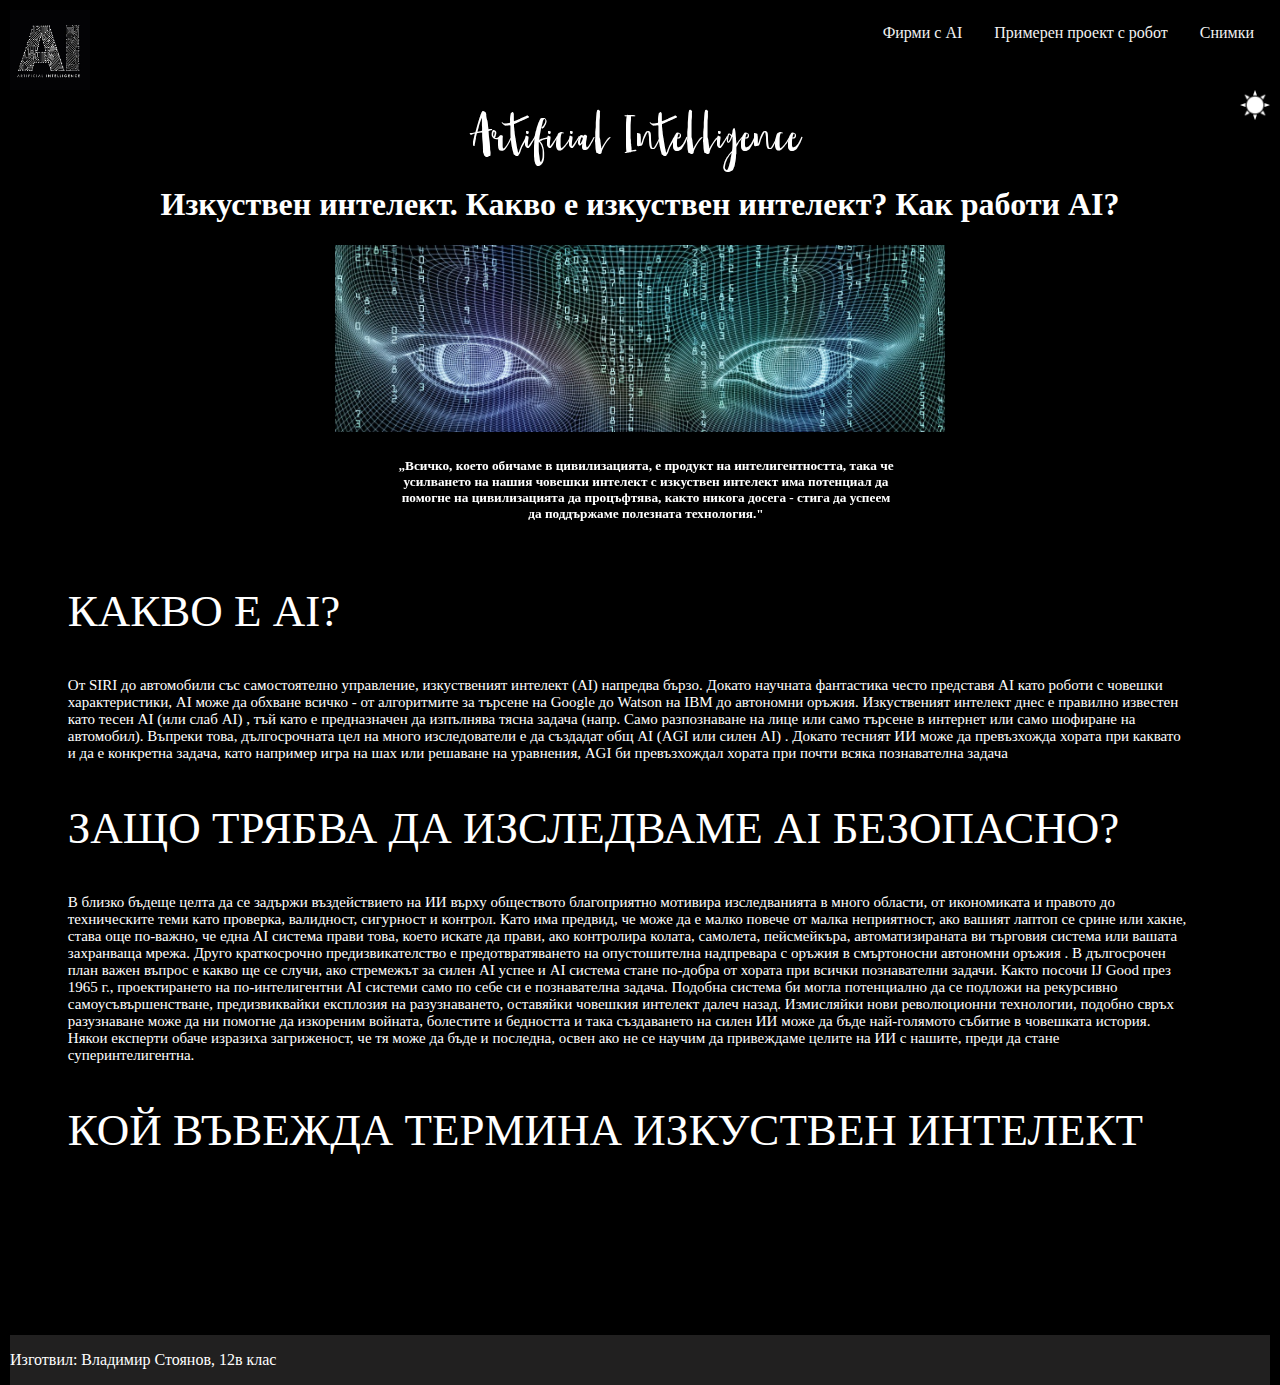
<file: Index.html>
<!DOCTYPE html>
<html>
<head>
<title>Въведение в изкуствения интелект</title>
<meta charset="utf-8">
<link rel="stylesheet" href="style.css">
<link rel="stylesheet" href="https://unpkg.com/aos@next/dist/aos.css" />
<link rel="shortcut icon" href="img/humanpictos.png"/>

</head>

<body>
  

  
<div class="topnav" >

  <img src = "img/AIlogo.jpeg"; width = "80" height= "80" align = "left" alt = "AiLogo">
  <a href="Gallery.html" target=""> Снимки </a>
  <a href="Project.html" target=""> Примерен проект с робот</a>
  <a href="Page4.html" target="" >Фирми с АI</a>
</div>
  <a href="Index White.html" target=""> <img src = "img/WhiteSun.png"; alt = "SunIcon" height= "30" width = "30" align = "right"></a>


<div class = "header">
<div class="tryfont">
  Artificial Intelligence
</div>
<h1>
Изкуствен интелект.
Какво е изкуствен интелект? Как работи AI?
</h1>
<div>
<img src = "img/artificial_intelligence_benefits_risk.jpg"; width = "50%" height= "50%" allign = "center" alt = "AiLogo">
</div>
<div class = "a" data-aos="fade-up">
<h5>
„Всичко, което обичаме в цивилизацията, е продукт на интелигентността, така че усилването на нашия човешки интелект с изкуствен интелект има потенциал да помогне на цивилизацията да процъфтява, както никога досега - стига да успеем да поддържаме полезната технология."
</h5>
</div>

</div>

<div class = "title">
КАКВО Е AI?
</div>

<div class = "content" data-aos="zoom-in" >
От SIRI до автомобили със самостоятелно управление, изкуственият интелект (AI) напредва бързо. Докато научната фантастика често представя AI като роботи с човешки характеристики, AI може да обхване всичко - от алгоритмите за търсене на Google до Watson на IBM до автономни оръжия.

Изкуственият интелект днес е правилно известен като тесен AI (или слаб AI) , тъй като е предназначен да изпълнява тясна задача (напр. Само разпознаване на лице или само търсене в интернет или само шофиране на автомобил). Въпреки това, дългосрочната цел на много изследователи е да създадат общ AI (AGI или силен AI) . Докато тесният ИИ може да превъзхожда хората при каквато и да е конкретна задача, като например игра на шах или решаване на уравнения, AGI би превъзхождал хората при почти всяка познавателна задача
</div>


<div class = "title">
ЗАЩО ТРЯБВА ДА ИЗСЛЕДВАМЕ AI БЕЗОПАСНО?
</div>

<div class = "content" data-aos="zoom-in">
В близко бъдеще целта да се задържи въздействието на ИИ върху обществото благоприятно мотивира изследванията в много области, от икономиката и правото до техническите теми като проверка, валидност, сигурност и контрол. Като има предвид, че може да е малко повече от малка неприятност, ако вашият лаптоп се срине или хакне, става още по-важно, че една AI система прави това, което искате да прави, ако контролира колата, самолета, пейсмейкъра, автоматизираната ви търговия система или вашата захранваща мрежа. Друго краткосрочно предизвикателство е предотвратяването на опустошителна надпревара с оръжия в смъртоносни автономни оръжия .

В дългосрочен план важен въпрос е какво ще се случи, ако стремежът за силен AI успее и AI система стане по-добра от хората при всички познавателни задачи. Както посочи IJ Good през 1965 г., проектирането на по-интелигентни AI системи само по себе си е познавателна задача. Подобна система би могла потенциално да се подложи на рекурсивно самоусъвършенстване, предизвиквайки експлозия на разузнаването, оставяйки човешкия интелект далеч назад. Измисляйки нови революционни технологии, подобно свръх разузнаване може да ни помогне да изкореним войната, болестите и бедността и така създаването на силен ИИ може да бъде най-голямото събитие в човешката история. Някои експерти обаче изразиха загриженост, че тя може да бъде и последна, освен ако не се научим да привеждаме целите на ИИ с нашите, преди да стане суперинтелигентна.
</div>

<div class = "title">
КОЙ ВЪВЕЖДА ТЕРМИНА ИЗКУСТВЕН ИНТЕЛЕКТ
</div>

<div class = "content" data-aos="zoom-in">
  Терминът „изкуствен интелект“ се създава от Джон Маккарти през лятото на 1956 на една научна конференция в Колеж „Дартмут“, посветена на тази тема, след което той се превръща в академична дисциплина. Част от присъстващите на конференция, сред които Джон Маккарти, Марвин Мински, Алън Нюел, Артър Самюел и Хърбърт Саймън ръководят изследванията в областта на изкуствения интелект в продължение на няколко десетилетия. Заедно със своите студенти създават програми, които предизвикват всеобщо удивление: компютрите побеждавали на шах, решавали текстови алгебрични задачи, доказвали логически теореми и говорели английски. Основателите на изкуствения интелект били оптимисти за бъдещето на новосъздадената научна област. Хърбърт Саймън предсказал, че „до двадесет години машините ще бъдат способни да извършват същите действия, като тези, които и човек може“, а Марвин Мински го допълва, пишейки, че „в рамките на едно поколение проблемът със създаването на изкуствен интелект ще бъде разрешен в значителна степен“.
</div>

<footer> 
  <p>Изготвил: Владимир Стоянов, 12в клас</p>
  <p> </p>
</footer>


<script src="https://unpkg.com/aos@next/dist/aos.js"></script>
<script>
  AOS.init({
    duration: 1000
  });
</script>
</body>
</html>
</file>
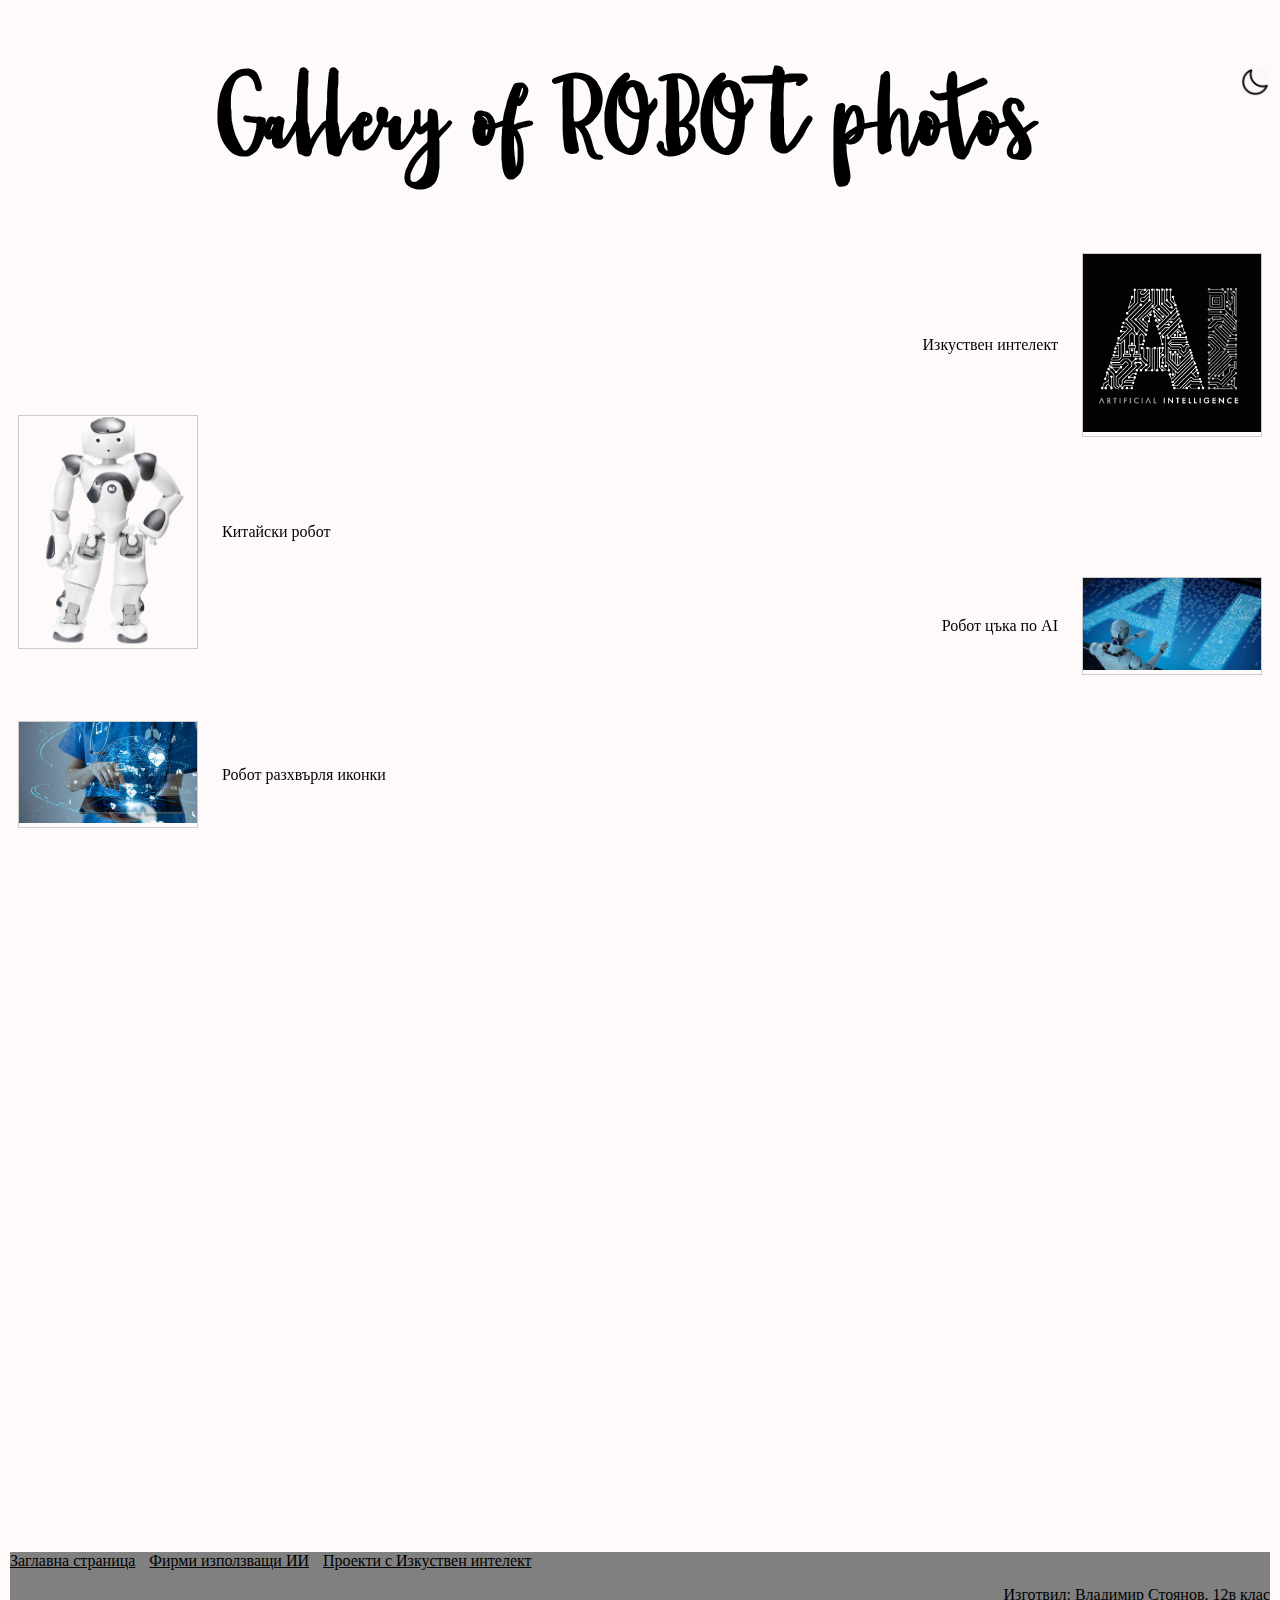
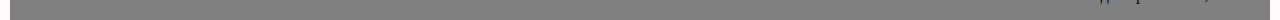
<file: Gallery White.html>
<!DOCTYPE html>
<html>
<head>
<meta charset="utf-8">
<link rel="stylesheet" href="lightStyle.css">
<link rel="stylesheet" href="https://unpkg.com/aos@next/dist/aos.css" />
<link rel="shortcut icon" href="img/humanpictos.png"/>

<title>
    Галерия
</title>
<style>
img:hover {
  animation: shake 0.5s;
  animation-iteration-count: infinite;
} 
</style>
</head>
<body>
  <div class="tryfont">
  <h1 style="color: black">
  Gallery of ROBOT photos
  <a href="Gallery.html" target=""> <img src = "img/moon.png"; alt = "SunIcon" height= "30" width = "30" align = "right"></a>

  </h1>
</div>
  <!-- 1 -->
      <table border="0"  align="right" data-aos="fade-left" data-aos-duration="1000"> 
          <tr>
            <td><div class="desc">Изкуствен интелект</div></td>
            <td> 
              <div class="gallery"><img src="img/AIlogo.jpeg" alt="AIlogo" width="600" height="400"></div>
            </td>
          </tr>
      </table>
      <br>
      <br>
      <br>
      <br>
      <br>
      <br>
      <br>
      <br>
      <br>
  <!-- 2 -->
      <table border="0"  align="left" data-aos="fade-right" data-aos-duration="1000"> 
        <tr>
          <td><div class="gallery"><img src="img/full-nao.png" alt="AIlogo" width="600" height="400"></div></td>
          <td><div class="desc">Китайски робот</div></td>
        </tr>
    </table>
    <br>
    <br>
    <br>
    <br>
    <br>
    <br>
    <br>
    <br>
    <br>
      <!-- 3-->
    <table border="0"  align="right" data-aos="fade-left" data-aos-duration="1000"> 
      <tr>
        <td><div class="desc">Робот цъка по AI</div></td>
        <td> 
          <div class="gallery"><img src="img/Ai.jpeg" alt="AIlogo" width="600" height="400"></div>
        </td>
      </tr>
  </table>
  <br>
  <br>
  <br>
  <br>
  <br>
  <br>
  <br>
  <br>
    <!-- 4 -->
  <table border="0"  align="left" data-aos="fade-right"> 
    <tr>
      <td><div class="gallery"><img src="img/Ai1.jpg" alt="AIlogo" width="600" height="400"></div></td>
      <td><div class="desc">Робот разхвърля иконки</div></td>
    </tr>
</table>
      <br>
      <br>
      <br>
      <br>
      <br>
      <br>
      <br>
      <br>
      <br>
        <!-- 5 -->
<table border="0"  align="right" data-aos="fade-left"> 
  <tr>
    <td><div class="desc">Робот изпраща сигнали</div></td>
    <td> 
      <div class="gallery"><img src="img/download.jpeg" alt="AIlogo" width="600" height="400"></div>
    </td>
  </tr>
</table>
<br>
<br>
<br>
<br>
<br>
<br>
<br>
<br>
<br>
  <!-- 6 -->
<table border="0"  align="left" data-aos="fade-right"> 
<tr>
  <td><div class="gallery"><img src="img/download.jpeg" alt="AIlogo" width="600" height="400"></div></td>
  <td><div class="desc">Друг робот приема сигналите</div></td>
</tr>
</table>
<br>
      <br>
      <br>
      <br>
      <br>
      <br>
      <br>
      <br>
      <br>
        <!-- 7 -->
<table border="0"  align="right" data-aos="fade-left"> 
  <tr>
    <td><div class="desc">Роботът боклукчия Уоли</div></td>
    <td> 
      <div class="gallery"><img src="img/wall-e.jpg" alt="AIlogo" width="600" height="400"></div>
    </td>
  </tr>
</table>
<br>
<br>
<br>
<br>
<br>
<br>
<br>
<br>
<br>
  <!-- 8 -->
<table border="0"  align="left" data-aos="fade-right"> 
<tr>
  <td><div class="gallery"><img src="img/EVE.png" alt="AIlogo" width="600" height="400"></div></td>
  <td><div class="desc">Любовта на Уоли - Иви</div></td>
</tr>
</table>
<br>
<br>
<br>
<br>
<br>
<br>
<br>
<br>
<br>


  <footer> 
    <a href="Index White.html" style="color: black; margin-right: 10px;"> Заглавна страница</a>
    <a href="Page4 White.html" style="color: black; margin-right: 10px;"> Фирми използващи ИИ</a>
    <a href="Project White.html" style="color: black; margin-right: 10px;"> Проекти с Изкуствен интелект</a>
    <p align = "right">Изготвил: Владимир Стоянов, 12в клас</p>
  </footer>



<script src="https://unpkg.com/aos@next/dist/aos.js"></script>
<script>
  AOS.init();
</script>
</body>
</html>
</file>
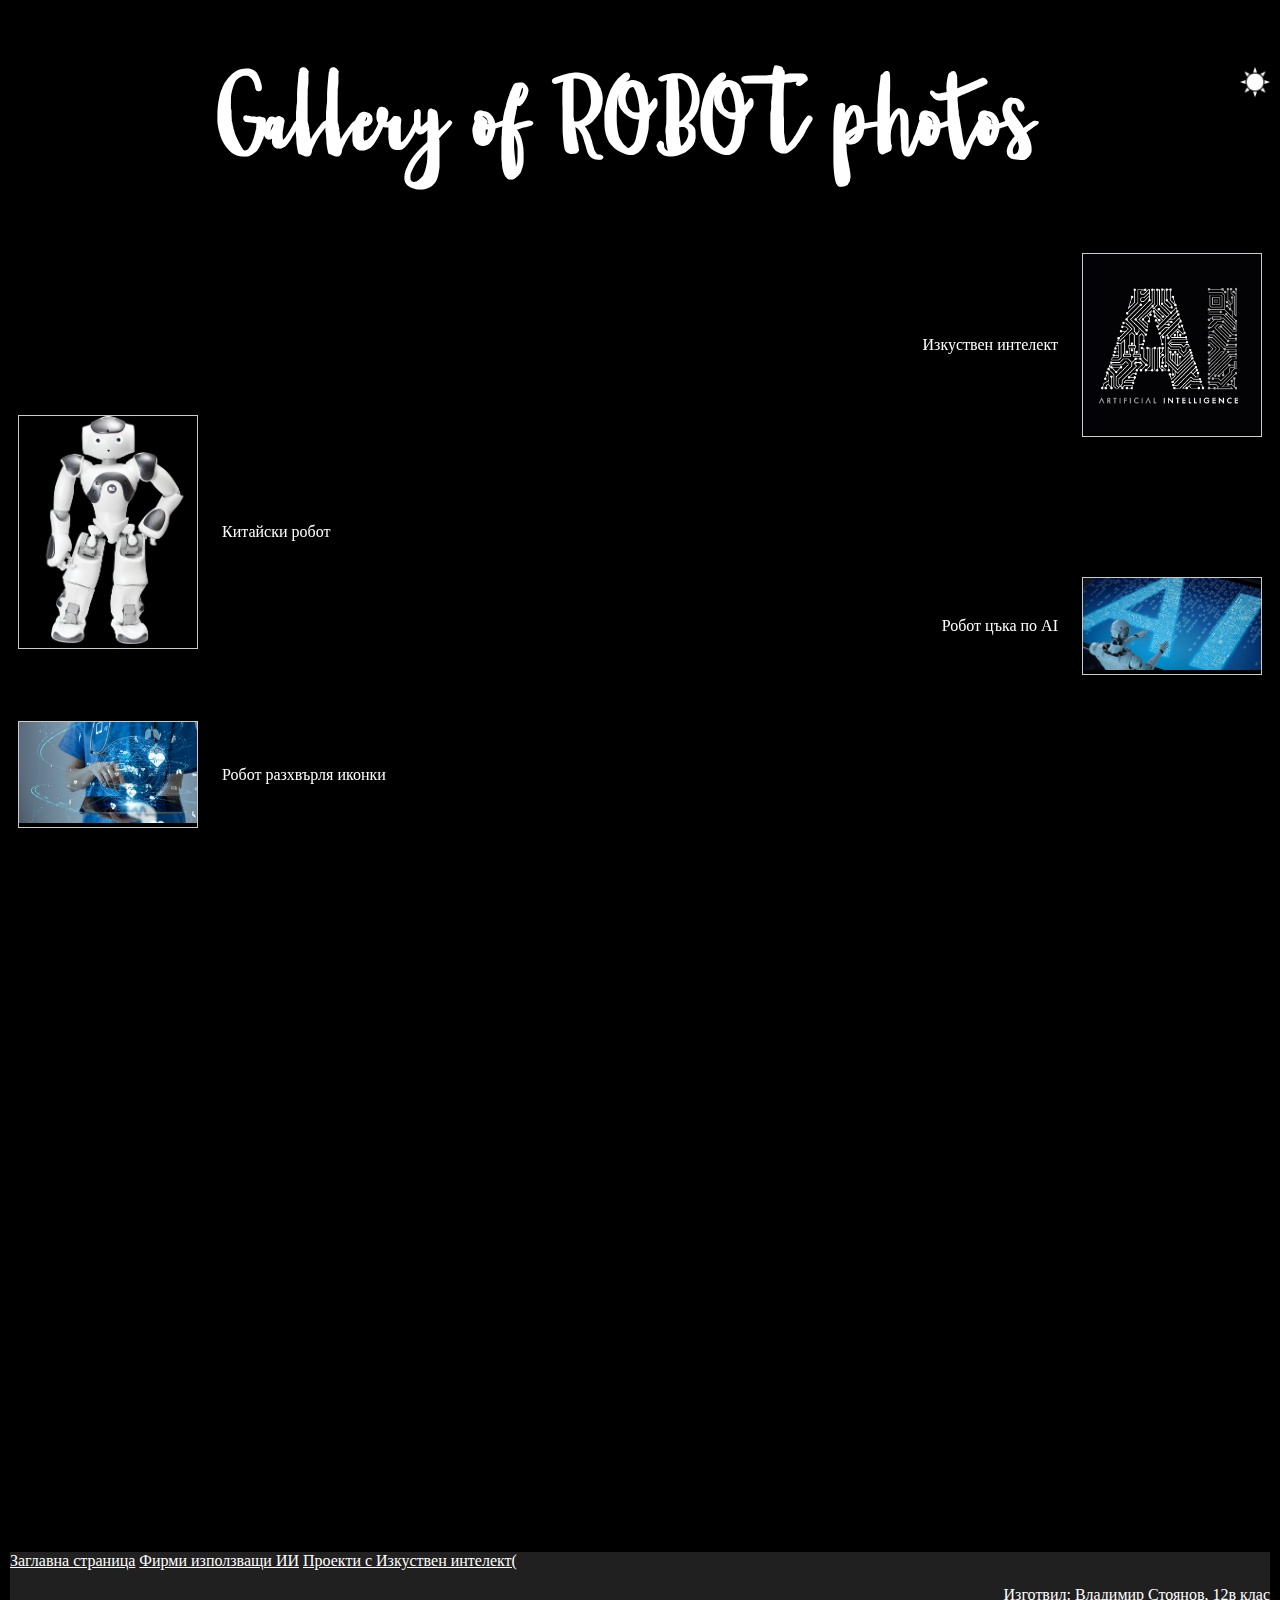
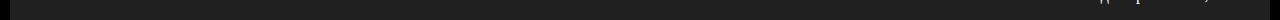
<file: Gallery.html>
<!DOCTYPE html>
<html>
<head>
<meta charset="utf-8">
<link rel="stylesheet" href="style.css">
<link rel="stylesheet" href="https://unpkg.com/aos@next/dist/aos.css" />
<link rel="shortcut icon" href="img/humanpictos.png"/>

<title>
    Галерия
</title>
<style>
img:hover {
  animation: shake 0.5s;
  animation-iteration-count: infinite;
} 
</style>
</head>
<body>
  <div class="tryfont">
  <h1 style="color: white;">
  Gallery of ROBOT photos
  <a href="Gallery White.html" target=""> <img src = "img/WhiteSun.png"; alt = "SunIcon" height= "30" width = "30" align = "right"></a>

  </h1>
</div>
  <!-- 1 -->
      <table border="0"  align="right" data-aos="fade-left" data-aos-duration="1000"> 
          <tr>
            <td><div class="desc">Изкуствен интелект</div></td>
            <td> 
              <div class="gallery"><img src="img/AIlogo.jpeg" alt="AIlogo" width="600" height="400"></div>
            </td>
          </tr>
      </table>
      <br>
      <br>
      <br>
      <br>
      <br>
      <br>
      <br>
      <br>
      <br>
  <!-- 2 -->
      <table border="0"  align="left" data-aos="fade-right" data-aos-duration="1000"> 
        <tr>
          <td><div class="gallery"><img src="img/full-nao.png" alt="AIlogo" width="600" height="400"></div></td>
          <td><div class="desc">Китайски робот</div></td>
        </tr>
    </table>
    <br>
    <br>
    <br>
    <br>
    <br>
    <br>
    <br>
    <br>
    <br>
      <!-- 3-->
    <table border="0"  align="right" data-aos="fade-left" data-aos-duration="1000"> 
      <tr>
        <td><div class="desc">Робот цъка по AI</div></td>
        <td> 
          <div class="gallery"><img src="img/Ai.jpeg" alt="AIlogo" width="600" height="400"></div>
        </td>
      </tr>
  </table>
  <br>
  <br>
  <br>
  <br>
  <br>
  <br>
  <br>
  <br>
    <!-- 4 -->
  <table border="0"  align="left" data-aos="fade-right"> 
    <tr>
      <td><div class="gallery"><img src="img/Ai1.jpg" alt="AIlogo" width="600" height="400"></div></td>
      <td><div class="desc">Робот разхвърля иконки</div></td>
    </tr>
</table>
      <br>
      <br>
      <br>
      <br>
      <br>
      <br>
      <br>
      <br>
      <br>
        <!-- 5 -->
<table border="0"  align="right" data-aos="fade-left"> 
  <tr>
    <td><div class="desc">Робот изпраща сигнали</div></td>
    <td> 
      <div class="gallery"><img src="img/download.jpeg" alt="AIlogo" width="600" height="400"></div>
    </td>
  </tr>
</table>
<br>
<br>
<br>
<br>
<br>
<br>
<br>
<br>
<br>
  <!-- 6 -->
<table border="0"  align="left" data-aos="fade-right"> 
<tr>
  <td><div class="gallery"><img src="img/download.jpeg" alt="AIlogo" width="600" height="400"></div></td>
  <td><div class="desc">Друг робот приема сигналите</div></td>
</tr>
</table>
<br>
      <br>
      <br>
      <br>
      <br>
      <br>
      <br>
      <br>
      <br>
        <!-- 7 -->
<table border="0"  align="right" data-aos="fade-left"> 
  <tr>
    <td><div class="desc">Роботът боклукчия Уоли</div></td>
    <td> 
      <div class="gallery"><img src="img/wall-e.jpg" alt="AIlogo" width="600" height="400"></div>
    </td>
  </tr>
</table>
<br>
<br>
<br>
<br>
<br>
<br>
<br>
<br>
<br>
  <!-- 8 -->
<table border="0"  align="left" data-aos="fade-right"> 
<tr>
  <td><div class="gallery"><img src="img/EVE.png" alt="AIlogo" width="600" height="400"></div></td>
  <td><div class="desc">Любовта на Уоли - Иви</div></td>
</tr>
</table>
<br>
<br>
<br>
<br>
<br>
<br>
<br>
<br>
<br>


  <footer> 
    <a href="Index.html" style="color: white;"> Заглавна страница</a>
    <a href="Page4.html" style="color: white;"> Фирми използващи ИИ</a>
    <a href="Project.html" style="color: white;"> Проекти с Изкуствен интелект(</a>
    <p align = "right">Изготвил: Владимир Стоянов, 12в клас</p>
  </footer>



<script src="https://unpkg.com/aos@next/dist/aos.js"></script>
<script>
  AOS.init();
</script>
</body>
</html>
</file>
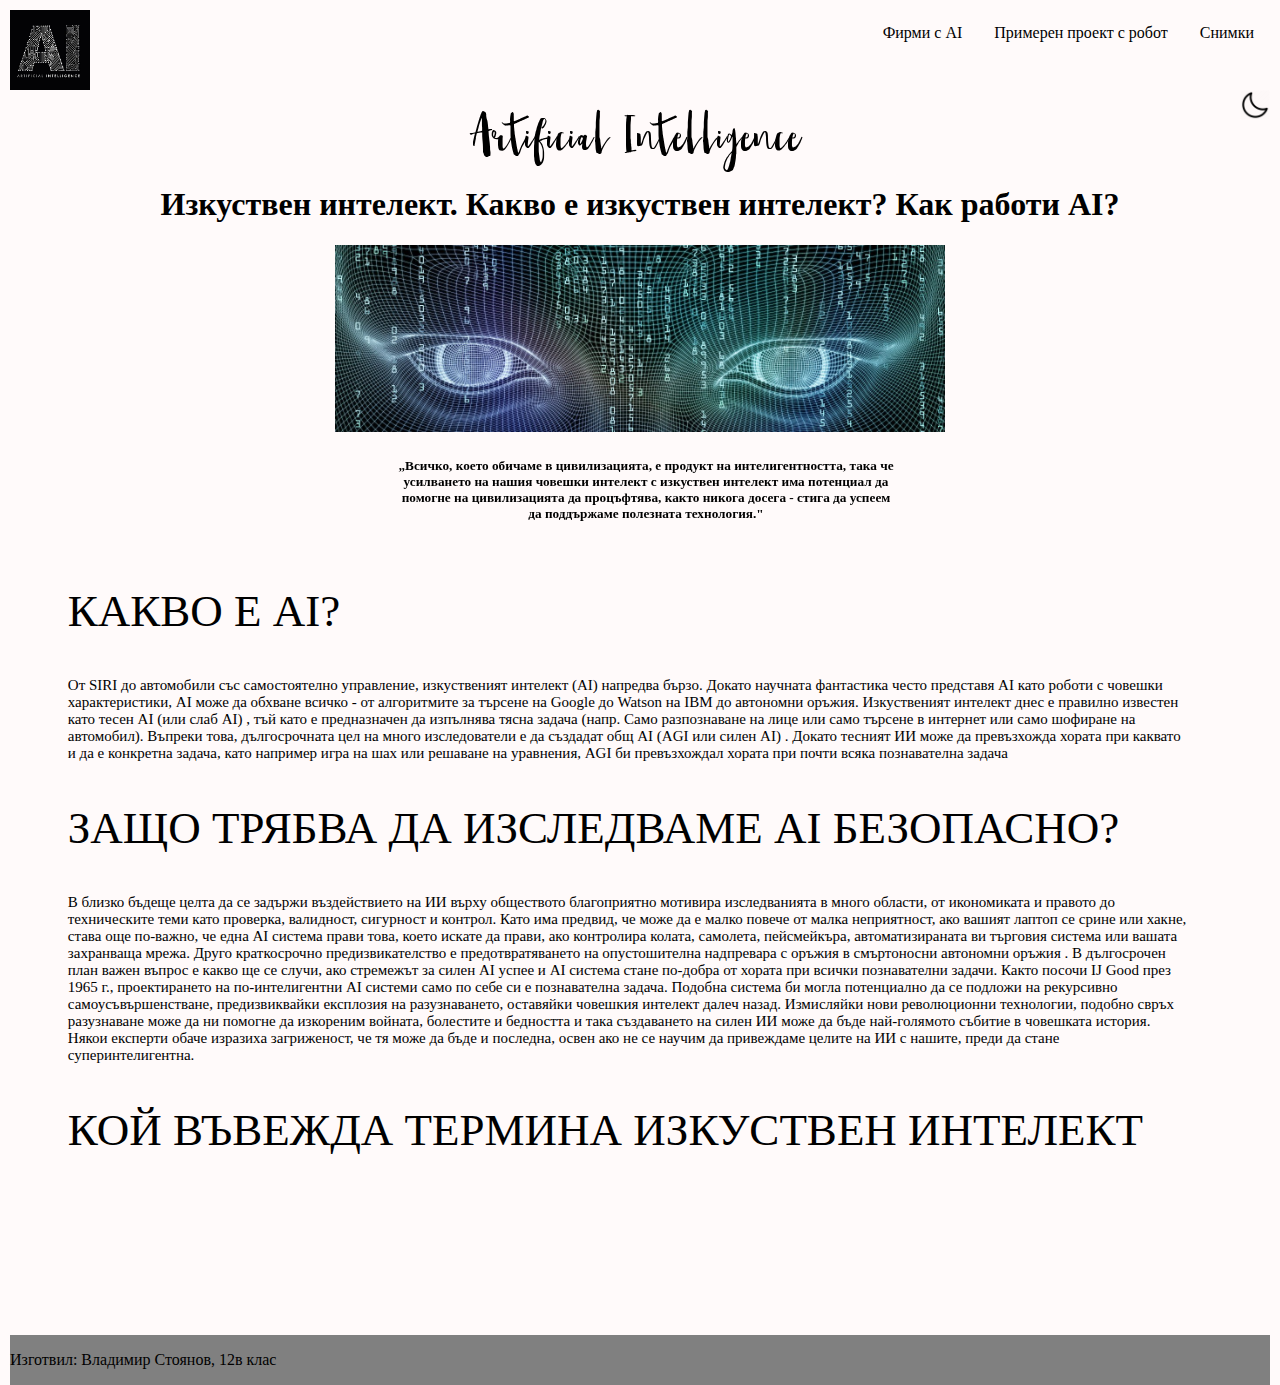
<file: Index White.html>
<!DOCTYPE html>
<html>
<head>
<title>Въведение в изкуствения интелект</title>
<meta charset="utf-8">
<link rel="stylesheet" href="lightStyle.css">
<link rel="stylesheet" href="https://unpkg.com/aos@next/dist/aos.css" />
<link rel="shortcut icon" href="img/humanpictos.png"/>

</head>

<body>
  

  
<div class="topnav" >
  <img src = "img/AIlogo.jpeg"; width = "80" height= "80" align = "left" alt = "AiLogo">
  <a href="Gallery White.html" target=""> Снимки </a>
  <a href="Project White.html" target=""> Примерен проект с робот</a>
  <a href="Page4 White.html" target="" >Фирми с АI</a>
</div>
<a href="Index.html" target=""> <img src = "img/moon.png"; alt = "SunIcon" height= "30" width = "30" align = "right"></a>

<div class = "header">
<div class="tryfont">
  Artificial Intelligence
</div>
<h1>
Изкуствен интелект.
Какво е изкуствен интелект? Как работи AI?
</h1>
<div>
<img src = "img/artificial_intelligence_benefits_risk.jpg"; width = "50%" height= "50%" allign = "center" alt = "AiLogo">
</div>
<div class = "a" data-aos="fade-up">
<h5>
„Всичко, което обичаме в цивилизацията, е продукт на интелигентността, така че усилването на нашия човешки интелект с изкуствен интелект има потенциал да помогне на цивилизацията да процъфтява, както никога досега - стига да успеем да поддържаме полезната технология."
</h5>
</div>

</div>

<div class = "title">
КАКВО Е AI?
</div>

<div class = "content" data-aos="zoom-in" >
От SIRI до автомобили със самостоятелно управление, изкуственият интелект (AI) напредва бързо. Докато научната фантастика често представя AI като роботи с човешки характеристики, AI може да обхване всичко - от алгоритмите за търсене на Google до Watson на IBM до автономни оръжия.

Изкуственият интелект днес е правилно известен като тесен AI (или слаб AI) , тъй като е предназначен да изпълнява тясна задача (напр. Само разпознаване на лице или само търсене в интернет или само шофиране на автомобил). Въпреки това, дългосрочната цел на много изследователи е да създадат общ AI (AGI или силен AI) . Докато тесният ИИ може да превъзхожда хората при каквато и да е конкретна задача, като например игра на шах или решаване на уравнения, AGI би превъзхождал хората при почти всяка познавателна задача
</div>


<div class = "title">
ЗАЩО ТРЯБВА ДА ИЗСЛЕДВАМЕ AI БЕЗОПАСНО?
</div>

<div class = "content" data-aos="zoom-in">
В близко бъдеще целта да се задържи въздействието на ИИ върху обществото благоприятно мотивира изследванията в много области, от икономиката и правото до техническите теми като проверка, валидност, сигурност и контрол. Като има предвид, че може да е малко повече от малка неприятност, ако вашият лаптоп се срине или хакне, става още по-важно, че една AI система прави това, което искате да прави, ако контролира колата, самолета, пейсмейкъра, автоматизираната ви търговия система или вашата захранваща мрежа. Друго краткосрочно предизвикателство е предотвратяването на опустошителна надпревара с оръжия в смъртоносни автономни оръжия .

В дългосрочен план важен въпрос е какво ще се случи, ако стремежът за силен AI успее и AI система стане по-добра от хората при всички познавателни задачи. Както посочи IJ Good през 1965 г., проектирането на по-интелигентни AI системи само по себе си е познавателна задача. Подобна система би могла потенциално да се подложи на рекурсивно самоусъвършенстване, предизвиквайки експлозия на разузнаването, оставяйки човешкия интелект далеч назад. Измисляйки нови революционни технологии, подобно свръх разузнаване може да ни помогне да изкореним войната, болестите и бедността и така създаването на силен ИИ може да бъде най-голямото събитие в човешката история. Някои експерти обаче изразиха загриженост, че тя може да бъде и последна, освен ако не се научим да привеждаме целите на ИИ с нашите, преди да стане суперинтелигентна.
</div>

<div class = "title">
КОЙ ВЪВЕЖДА ТЕРМИНА ИЗКУСТВЕН ИНТЕЛЕКТ
</div>

<div class = "content" data-aos="zoom-in">
  Терминът „изкуствен интелект“ се създава от Джон Маккарти през лятото на 1956 на една научна конференция в Колеж „Дартмут“, посветена на тази тема, след което той се превръща в академична дисциплина. Част от присъстващите на конференция, сред които Джон Маккарти, Марвин Мински, Алън Нюел, Артър Самюел и Хърбърт Саймън ръководят изследванията в областта на изкуствения интелект в продължение на няколко десетилетия. Заедно със своите студенти създават програми, които предизвикват всеобщо удивление: компютрите побеждавали на шах, решавали текстови алгебрични задачи, доказвали логически теореми и говорели английски. Основателите на изкуствения интелект били оптимисти за бъдещето на новосъздадената научна област. Хърбърт Саймън предсказал, че „до двадесет години машините ще бъдат способни да извършват същите действия, като тези, които и човек може“, а Марвин Мински го допълва, пишейки, че „в рамките на едно поколение проблемът със създаването на изкуствен интелект ще бъде разрешен в значителна степен“.
</div>

<footer> 
  <p>Изготвил: Владимир Стоянов, 12в клас</p>
  <p> </p>
</footer>


<script src="https://unpkg.com/aos@next/dist/aos.js"></script>
<script>
  AOS.init({
    duration: 1000
  });
</script>
</body>
</html>
</file>
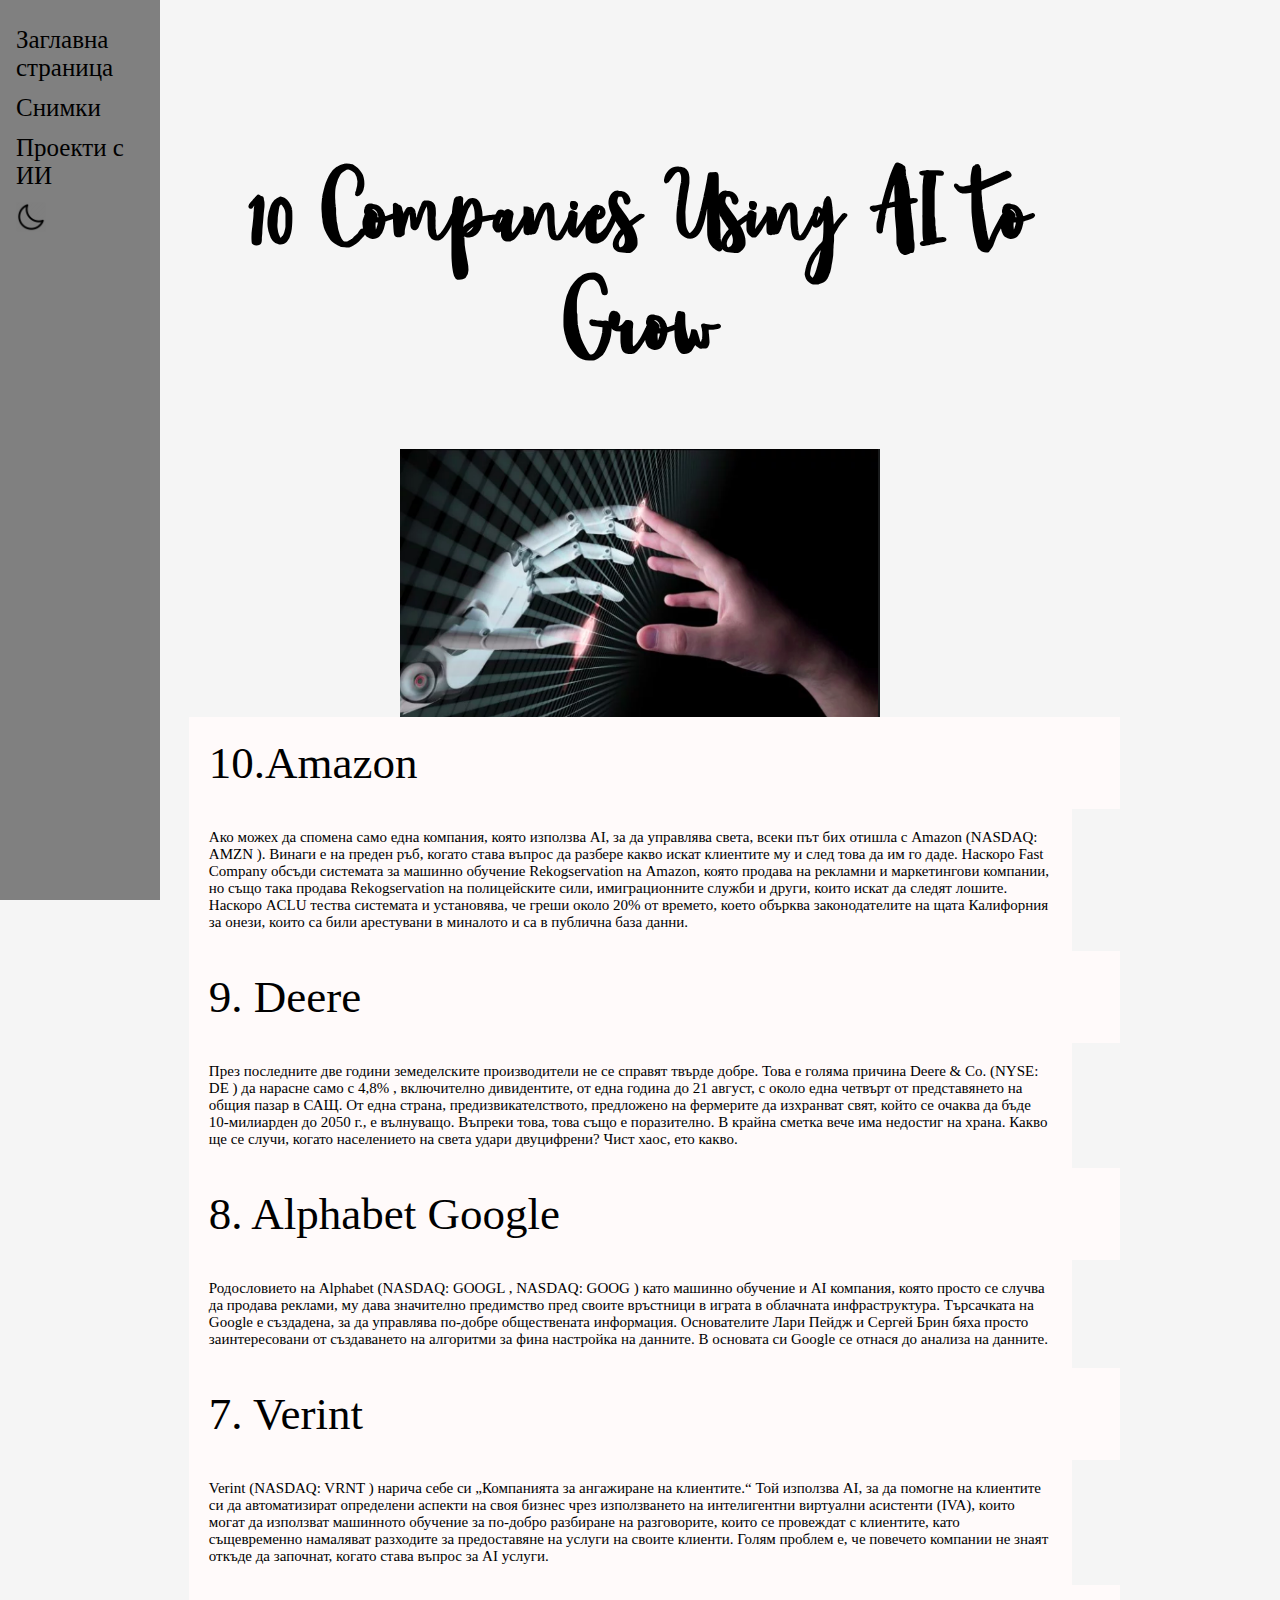
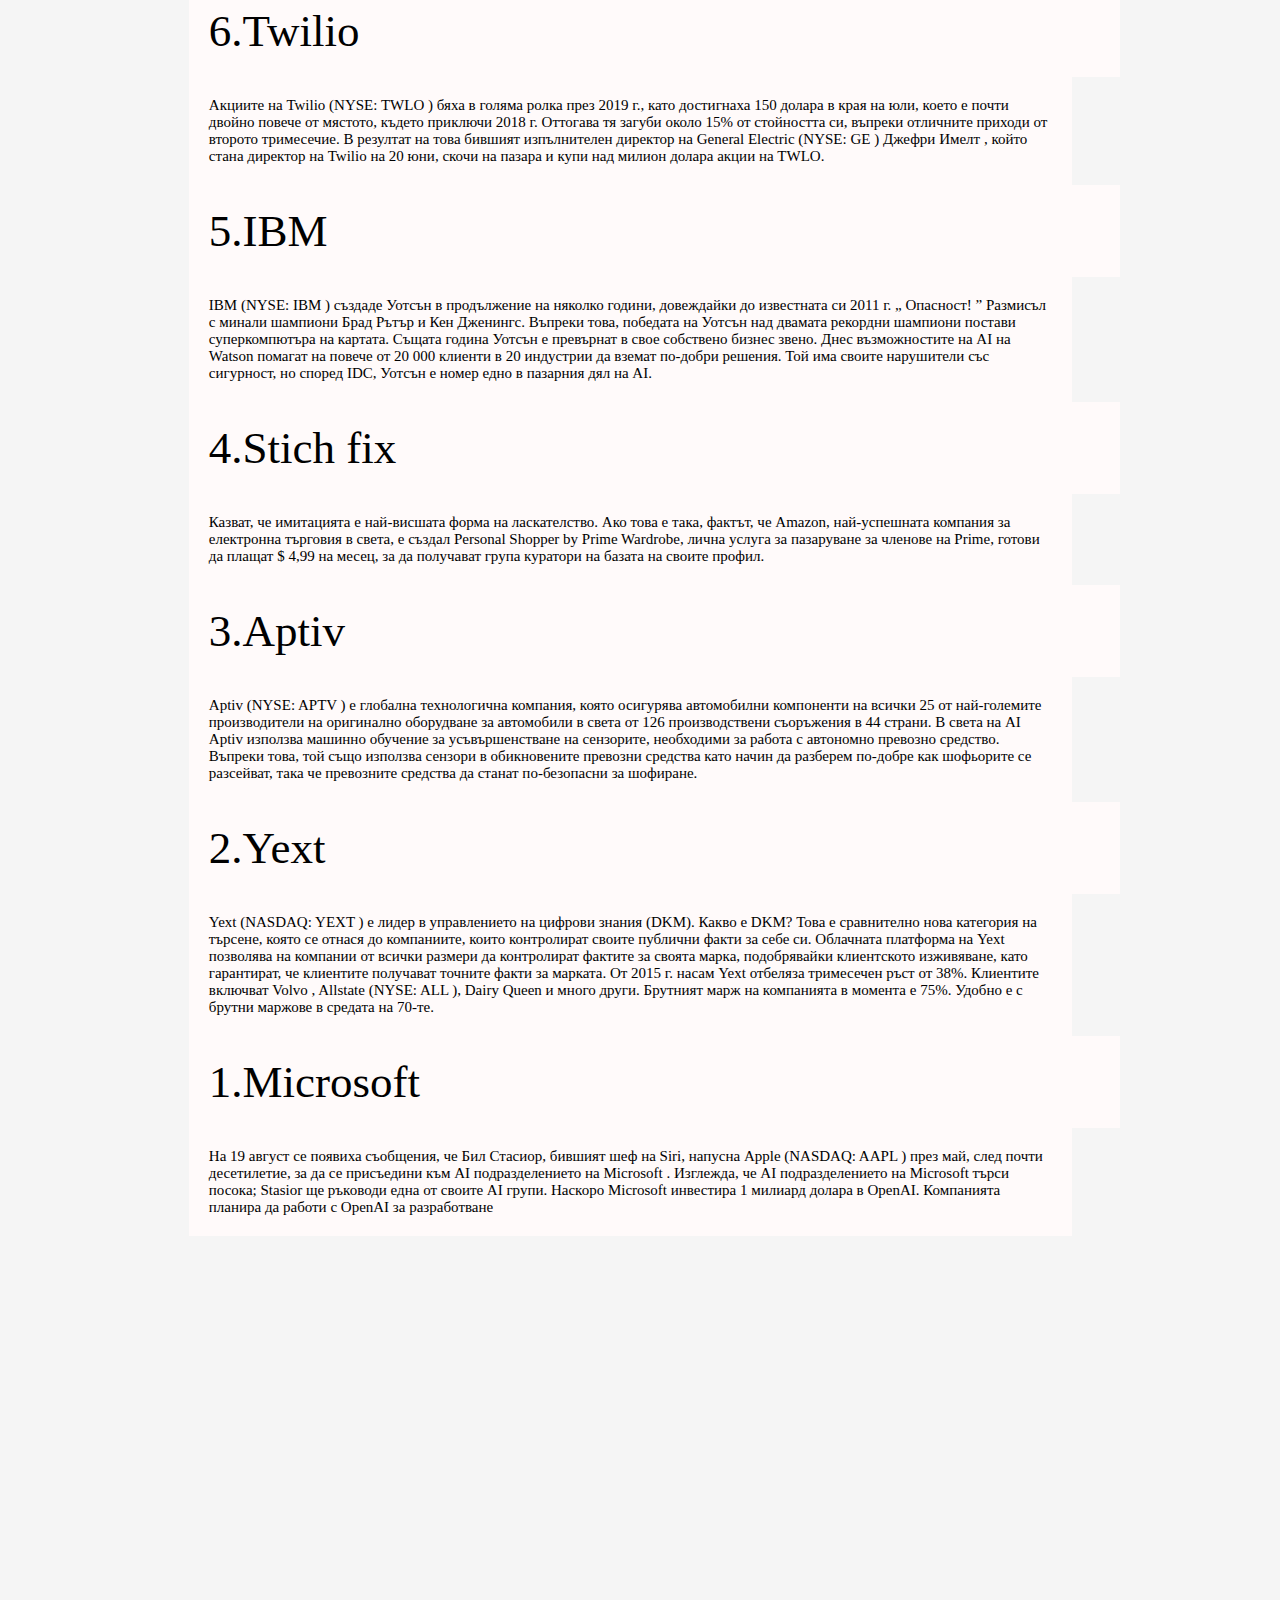
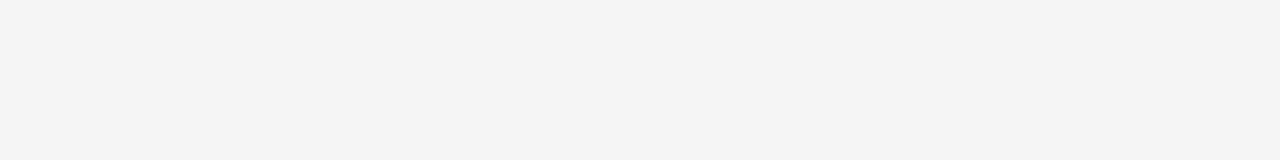
<file: Page4 White.html>
<!DOCTYPE html>
<html>
<head>
<title>Фирми, използващи изкуствения интелект</title>
<meta charset="utf-8">
<link rel="stylesheet" href="lightStyle.css">
<link rel="stylesheet" href="https://unpkg.com/aos@next/dist/aos.css" />
<link rel="shortcut icon" href="img/humanpictos.png"/>
<style>
body {background-color:whitesmoke;
margin: 160px;}

</style>    
</head>
<body>

    <div class="sidenav">
        <a href="Index White.html">Заглавна страница</a>
        <a href="Gallery White.html">Снимки</a>
        <a href="Project White.html">Проекти с ИИ</a>
        <a href="Page4.html" target=""> <img src = "img/moon.png"; alt = "SunIcon" height= "30" width = "30"></a>

        </div>

    <div class="tryfont">
        <h1 style="color: black;">
            10 Companies Using AI to Grow
        </h1> 
      </div>
    <img src="img/AIHands.png" alt="AiHands" width="40%" height="40%" style="  display: block;
    margin-left: auto;
    margin-right: auto;
    width: 50%;">  

<div class = "title">
   10.Amazon
    </div>
    
    <div class = "content">
        Ако можех да спомена само една компания, която използва AI, за да управлява света, всеки път бих отишла с Amazon (NASDAQ: AMZN ). Винаги е на преден ръб, когато става въпрос да разбере какво искат клиентите му и след това да им го даде.
        Наскоро Fast Company обсъди системата за машинно обучение Rekogservation на Amazon, която продава на рекламни и маркетингови компании, но също така продава Rekogservation на полицейските сили, имиграционните служби и други, които искат да следят лошите.
        Наскоро ACLU тества системата и установява, че греши около 20% от времето, което обърква законодателите на щата Калифорния за онези, които са били арестувани в миналото и са в публична база данни.
    
    
    
    </div>

    <div class = "title">
        9. Deere
         </div>
         
         <div class = "content">
            През последните две години земеделските производители не се справят твърде добре. Това е голяма причина Deere & Co. (NYSE: DE ) да нарасне само с 4,8% , включително дивидентите, от една година до 21 август, с около една четвърт от представянето на общия пазар в САЩ.
            От една страна, предизвикателството, предложено на фермерите да изхранват свят, който се очаква да бъде 10-милиарден до 2050 г., е вълнуващо. Въпреки това, това също е поразително. В крайна сметка вече има недостиг на храна. Какво ще се случи, когато населението на света удари двуцифрени? Чист хаос, ето какво.
        </div>

        <div class = "title">
            8. Alphabet Google
             </div>
             
             <div class = "content">
                Родословието на Alphabet (NASDAQ: GOOGL , NASDAQ: GOOG ) като машинно обучение и AI компания, която просто се случва да продава реклами, му дава значително предимство пред своите връстници в играта в облачната инфраструктура.
Търсачката на Google е създадена, за да управлява по-добре обществената информация. Основателите Лари Пейдж и Сергей Брин бяха просто заинтересовани от създаването на алгоритми за фина настройка на данните. В основата си Google се отнася до анализа на данните.
            </div>

            <div class = "title">
                7. Verint
                 </div>
                 
                 <div class = "content">
                    Verint (NASDAQ: VRNT ) нарича себе си „Компанията за ангажиране на клиентите.“
                    Той използва AI, за да помогне на клиентите си да автоматизират определени аспекти на своя бизнес чрез използването на интелигентни виртуални асистенти (IVA), които могат да използват машинното обучение за по-добро разбиране на разговорите, които се провеждат с клиентите, като същевременно намаляват разходите за предоставяне на услуги на своите клиенти.
                    Голям проблем е, че повечето компании не знаят откъде да започнат, когато става въпрос за AI услуги.
                    
                </div>

                <div class = "title">
                    6.Twilio
                     </div>
                     
                     <div class = "content">
                        Акциите на Twilio (NYSE: TWLO ) бяха в голяма ролка през 2019 г., като достигнаха 150 долара в края на юли, което е почти двойно повече от мястото, където приключи 2018 г. Оттогава тя загуби около 15% от стойността си, въпреки отличните приходи от второто тримесечие.

                        В резултат на това бившият изпълнителен директор на General Electric (NYSE: GE ) Джефри Имелт , който стана директор на Twilio на 20 юни, скочи на пазара и купи над милион долара акции на TWLO.
                    </div>

                    <div class = "title">
                       5.IBM
                         </div>
                         
                         <div class = "content">
                            IBM (NYSE: IBM ) създаде Уотсън в продължение на няколко години, довеждайки до известната си 2011 г. „ Опасност! ” Размисъл с минали шампиони Брад Рътър и Кен Дженингс. Въпреки това, победата на Уотсън над двамата рекордни шампиони постави суперкомпютъра на картата.

                            Същата година Уотсън е превърнат в свое собствено бизнес звено. Днес възможностите на AI на Watson помагат на повече от 20 000 клиенти в 20 индустрии да вземат по-добри решения. Той има своите нарушители със сигурност, но според IDC, Уотсън е номер едно в пазарния дял на AI.
                        </div>

                        <div class = "title">
                           4.Stich fix
                        </div>
                        
                        <div class = "content">
                            Казват, че имитацията е най-висшата форма на ласкателство.

                            Ако това е така, фактът, че Amazon, най-успешната компания за електронна търговия в света, е създал Personal Shopper by Prime Wardrobe, лична услуга за пазаруване за членове на Prime, готови да плащат $ 4,99 на месец, за да получават група куратори на базата на своите профил.
                            
                            
                       </div> <div class = "title">
                           3.Aptiv 
                    </div>
                    
                    <div class = "content">
                        Aptiv (NYSE: APTV ) е глобална технологична компания, която осигурява автомобилни компоненти на всички 25 от най-големите производители на оригинално оборудване за автомобили в света от 126 производствени съоръжения в 44 страни.
                        В света на AI Aptiv използва машинно обучение за усъвършенстване на сензорите, необходими за работа с автономно превозно средство. Въпреки това, той също използва сензори в обикновените превозни средства като начин да разберем по-добре как шофьорите се разсейват, така че превозните средства да станат по-безопасни за шофиране.
                   </div> 

                   <div class = "title">
                    2.Yext   
                </div>
                
                <div class = "content">
                    Yext (NASDAQ: YEXT ) е лидер в управлението на цифрови знания (DKM).

                    Какво е DKM?
                    
                    Това е сравнително нова категория на търсене, която се отнася до компаниите, които контролират своите публични факти за себе си. Облачната платформа на Yext позволява на компании от всички размери да контролират фактите за своята марка, подобрявайки клиентското изживяване, като гарантират, че клиентите получават точните факти за марката.
                    
                    От 2015 г. насам Yext отбеляза тримесечен ръст от 38%. Клиентите включват Volvo , Allstate (NYSE: ALL ), Dairy Queen и много други. Брутният марж на компанията в момента е 75%. Удобно е с брутни маржове в средата на 70-те.
               </div>
                <div class = "title">
                      1.Microsoft     
            </div>
            
            <div class = "content">
                На 19 август се появиха съобщения, че Бил Стасиор, бившият шеф на Siri, напусна Apple (NASDAQ: AAPL ) през май, след почти десетилетие, за да се присъедини към AI подразделението на Microsoft . Изглежда, че AI подразделението на Microsoft търси посока; Stasior ще ръководи една от своите AI групи.

                Наскоро Microsoft инвестира 1 милиард долара в OpenAI. Компанията планира да работи с OpenAI за разработване 
           </div>

           <img src="img/Stonks_Meme-1280x533.jpg" alt = "Stonks Meme" data-aos="zoom-in" width="90%"> 
          
          
           <script src="https://unpkg.com/aos@next/dist/aos.js"></script>
           <script>
             AOS.init({
               duration: 3000
             });
           </script>
        </body>
</html>
</file>
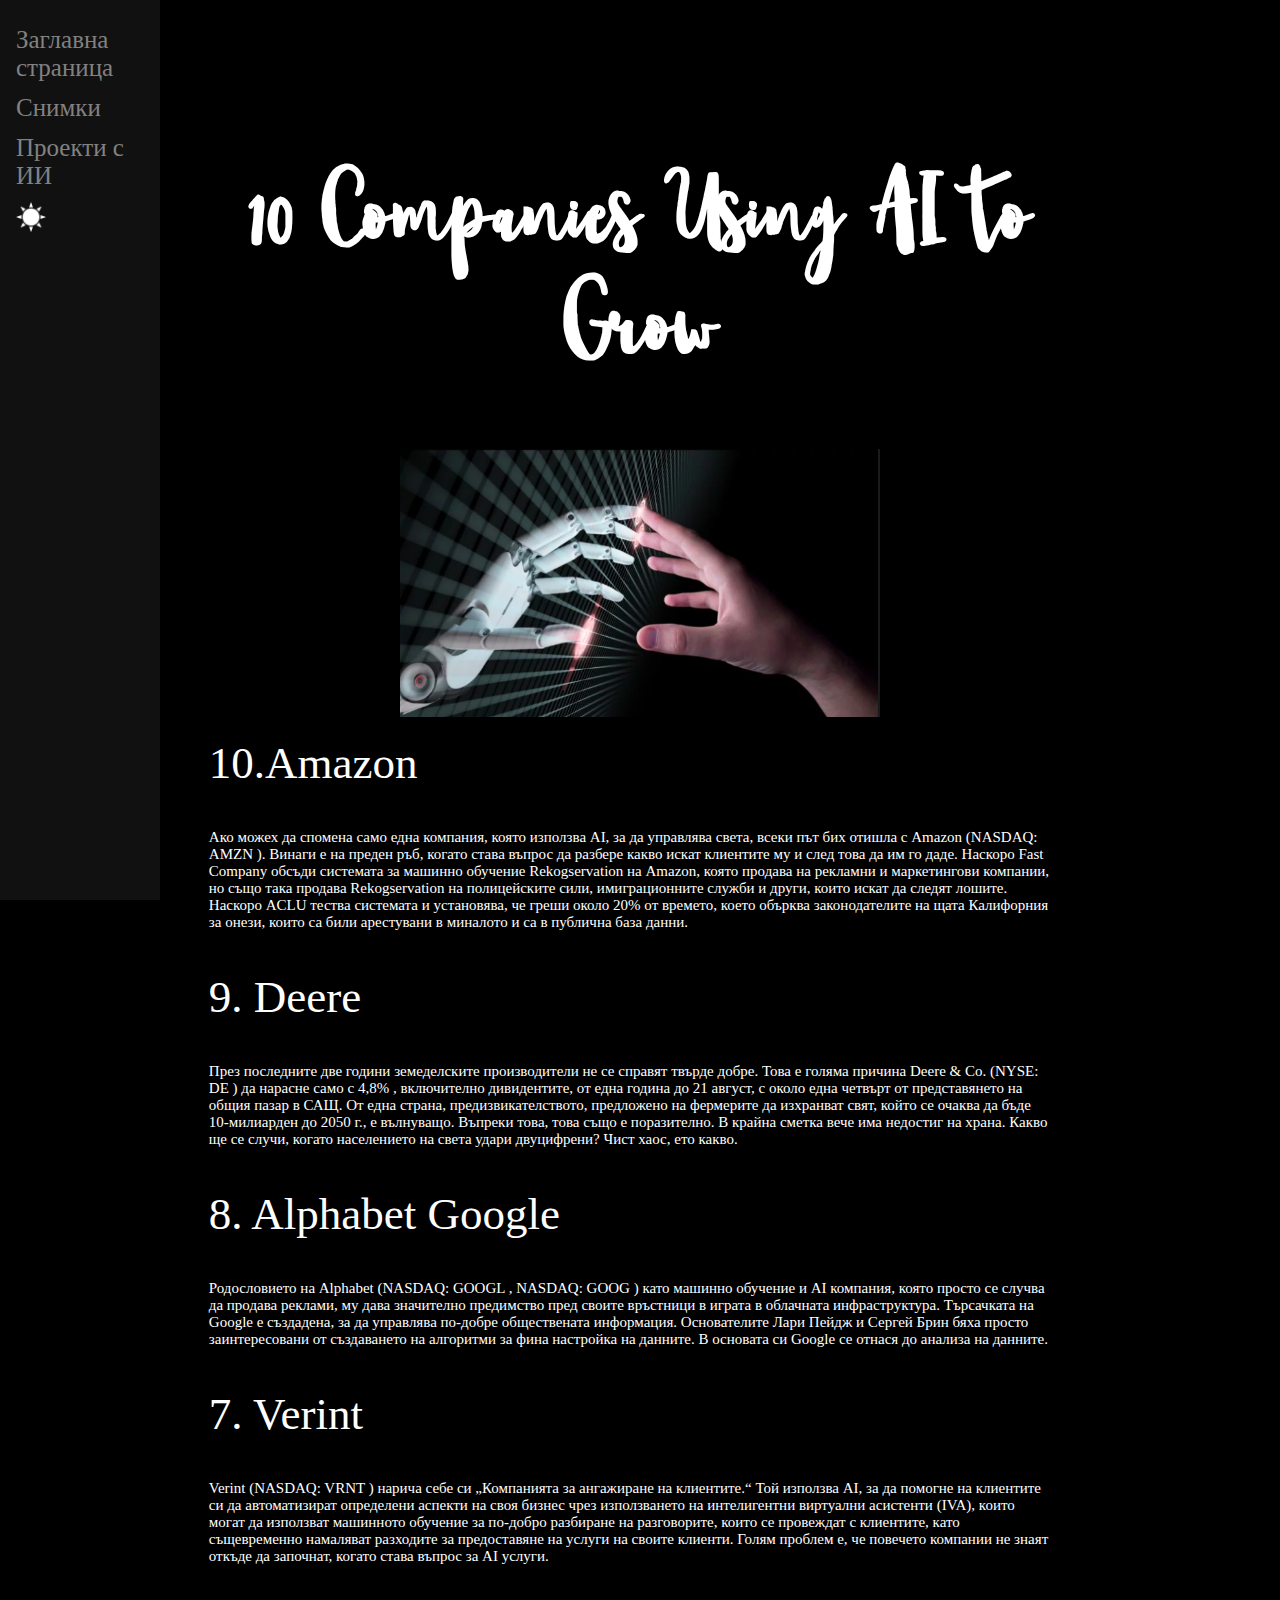
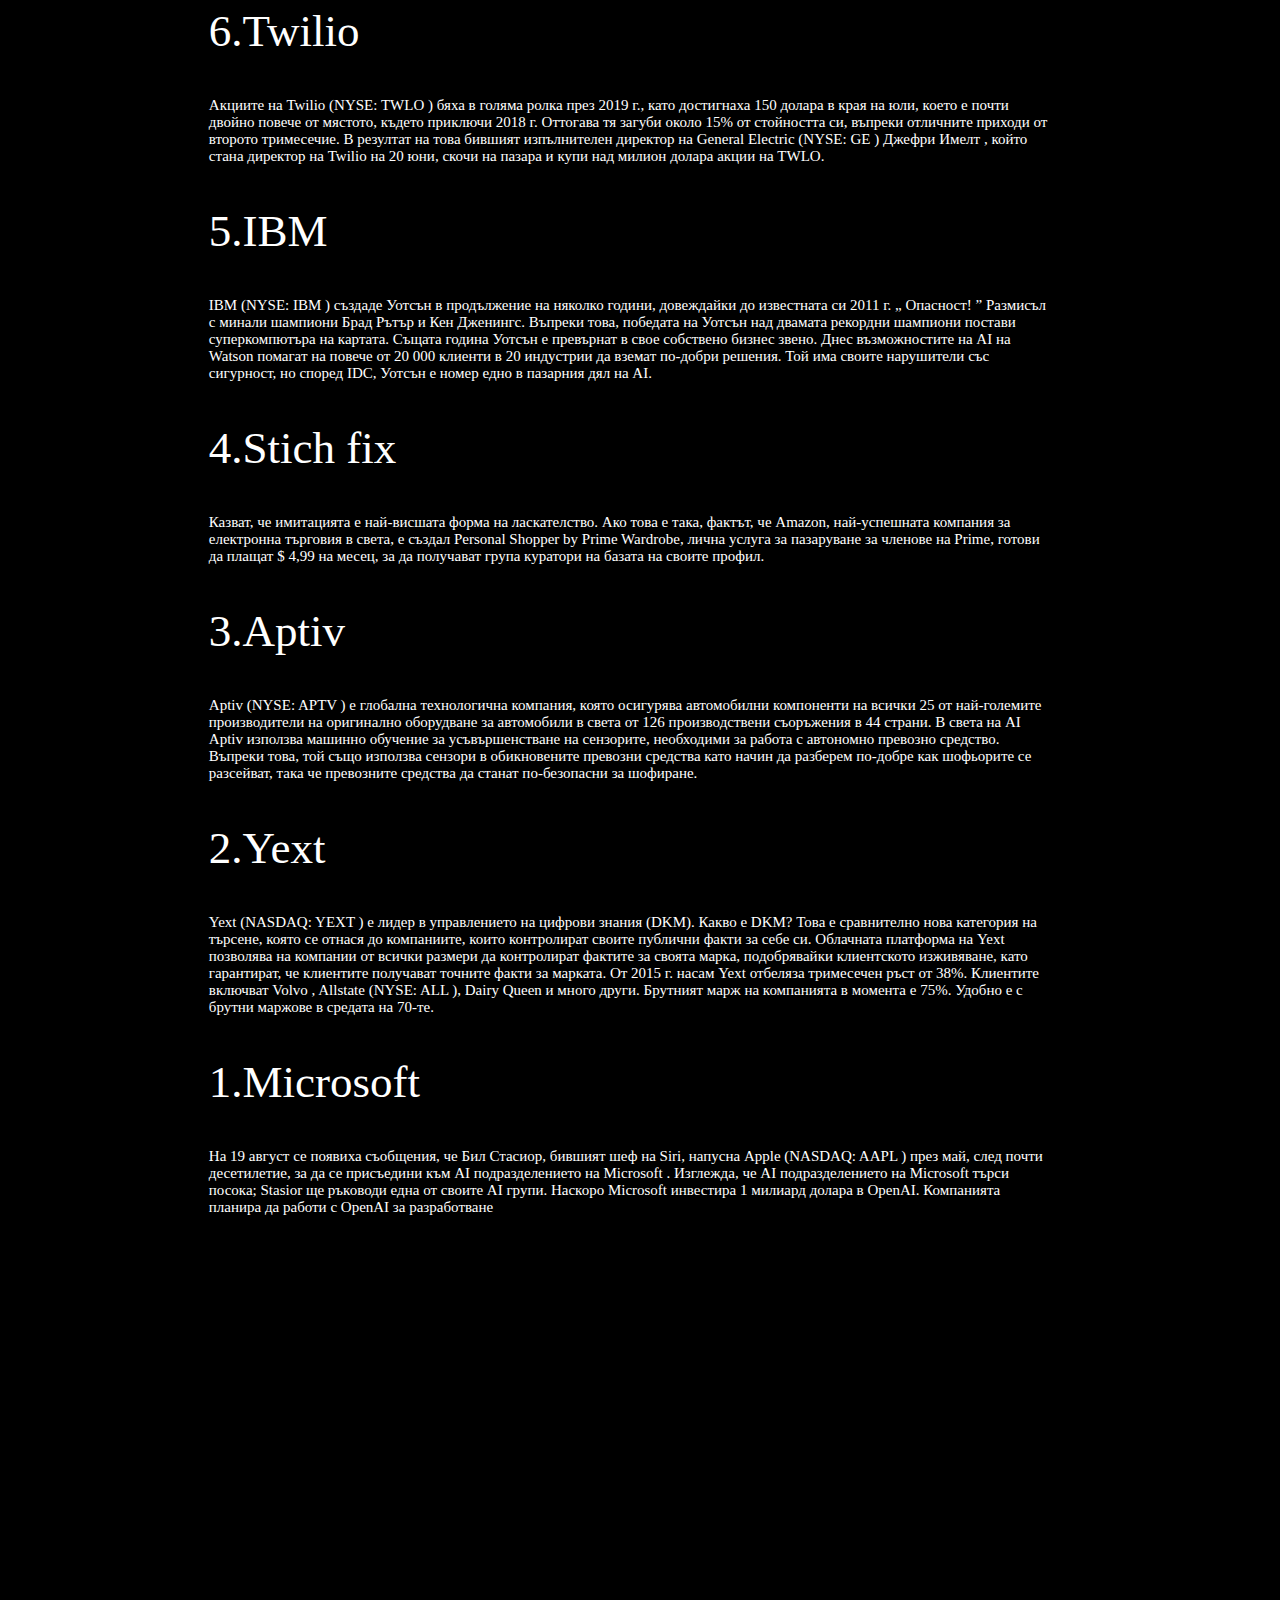
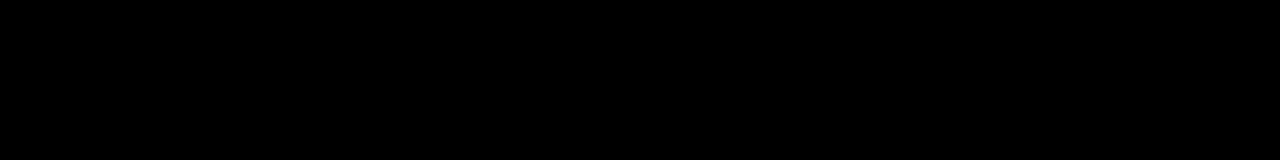
<file: Page4.html>
<!DOCTYPE html>
<html>
<head>
<title>Фирми, използващи изкуствения интелект</title>
<meta charset="utf-8">
<link rel="stylesheet" href="style.css">
<link rel="stylesheet" href="https://unpkg.com/aos@next/dist/aos.css" />
<link rel="shortcut icon" href="img/humanpictos.png"/>
<style>
body {background-color: black;
margin: 160px;}

</style>    
</head>
<body>

    <div class="sidenav">
        <a href="Index.html">Заглавна страница</a>
        <a href="Gallery.html">Снимки</a>
        <a href="Project.html">Проекти с ИИ</a>
        <a href="Page4 White.html" target=""> <img src = "img/WhiteSun.png"; alt = "SunIcon" height= "30" width = "30"></a>

    </div>

    <div class="tryfont">
        <h1 style="color: white;">
            10 Companies Using AI to Grow
        </h1> 
      </div>
    <img src="img/AIHands.png" alt="AiHands" width="40%" height="40%" style="  display: block;
    margin-left: auto;
    margin-right: auto;
    width: 50%;">  

<div class = "title">
   10.Amazon
    </div>
    
    <div class = "content">
        Ако можех да спомена само една компания, която използва AI, за да управлява света, всеки път бих отишла с Amazon (NASDAQ: AMZN ). Винаги е на преден ръб, когато става въпрос да разбере какво искат клиентите му и след това да им го даде.
        Наскоро Fast Company обсъди системата за машинно обучение Rekogservation на Amazon, която продава на рекламни и маркетингови компании, но също така продава Rekogservation на полицейските сили, имиграционните служби и други, които искат да следят лошите.
        Наскоро ACLU тества системата и установява, че греши около 20% от времето, което обърква законодателите на щата Калифорния за онези, които са били арестувани в миналото и са в публична база данни.
    
    
    
    </div>

    <div class = "title">
        9. Deere
         </div>
         
         <div class = "content">
            През последните две години земеделските производители не се справят твърде добре. Това е голяма причина Deere & Co. (NYSE: DE ) да нарасне само с 4,8% , включително дивидентите, от една година до 21 август, с около една четвърт от представянето на общия пазар в САЩ.
            От една страна, предизвикателството, предложено на фермерите да изхранват свят, който се очаква да бъде 10-милиарден до 2050 г., е вълнуващо. Въпреки това, това също е поразително. В крайна сметка вече има недостиг на храна. Какво ще се случи, когато населението на света удари двуцифрени? Чист хаос, ето какво.
        </div>

        <div class = "title">
            8. Alphabet Google
             </div>
             
             <div class = "content">
                Родословието на Alphabet (NASDAQ: GOOGL , NASDAQ: GOOG ) като машинно обучение и AI компания, която просто се случва да продава реклами, му дава значително предимство пред своите връстници в играта в облачната инфраструктура.
Търсачката на Google е създадена, за да управлява по-добре обществената информация. Основателите Лари Пейдж и Сергей Брин бяха просто заинтересовани от създаването на алгоритми за фина настройка на данните. В основата си Google се отнася до анализа на данните.
            </div>

            <div class = "title">
                7. Verint
                 </div>
                 
                 <div class = "content">
                    Verint (NASDAQ: VRNT ) нарича себе си „Компанията за ангажиране на клиентите.“
                    Той използва AI, за да помогне на клиентите си да автоматизират определени аспекти на своя бизнес чрез използването на интелигентни виртуални асистенти (IVA), които могат да използват машинното обучение за по-добро разбиране на разговорите, които се провеждат с клиентите, като същевременно намаляват разходите за предоставяне на услуги на своите клиенти.
                    Голям проблем е, че повечето компании не знаят откъде да започнат, когато става въпрос за AI услуги.
                    
                </div>

                <div class = "title">
                    6.Twilio
                     </div>
                     
                     <div class = "content">
                        Акциите на Twilio (NYSE: TWLO ) бяха в голяма ролка през 2019 г., като достигнаха 150 долара в края на юли, което е почти двойно повече от мястото, където приключи 2018 г. Оттогава тя загуби около 15% от стойността си, въпреки отличните приходи от второто тримесечие.

                        В резултат на това бившият изпълнителен директор на General Electric (NYSE: GE ) Джефри Имелт , който стана директор на Twilio на 20 юни, скочи на пазара и купи над милион долара акции на TWLO.
                    </div>

                    <div class = "title">
                       5.IBM
                         </div>
                         
                         <div class = "content">
                            IBM (NYSE: IBM ) създаде Уотсън в продължение на няколко години, довеждайки до известната си 2011 г. „ Опасност! ” Размисъл с минали шампиони Брад Рътър и Кен Дженингс. Въпреки това, победата на Уотсън над двамата рекордни шампиони постави суперкомпютъра на картата.

                            Същата година Уотсън е превърнат в свое собствено бизнес звено. Днес възможностите на AI на Watson помагат на повече от 20 000 клиенти в 20 индустрии да вземат по-добри решения. Той има своите нарушители със сигурност, но според IDC, Уотсън е номер едно в пазарния дял на AI.
                        </div>

                        <div class = "title">
                           4.Stich fix
                        </div>
                        
                        <div class = "content">
                            Казват, че имитацията е най-висшата форма на ласкателство.

                            Ако това е така, фактът, че Amazon, най-успешната компания за електронна търговия в света, е създал Personal Shopper by Prime Wardrobe, лична услуга за пазаруване за членове на Prime, готови да плащат $ 4,99 на месец, за да получават група куратори на базата на своите профил.
                            
                            
                       </div> <div class = "title">
                           3.Aptiv 
                    </div>
                    
                    <div class = "content">
                        Aptiv (NYSE: APTV ) е глобална технологична компания, която осигурява автомобилни компоненти на всички 25 от най-големите производители на оригинално оборудване за автомобили в света от 126 производствени съоръжения в 44 страни.
                        В света на AI Aptiv използва машинно обучение за усъвършенстване на сензорите, необходими за работа с автономно превозно средство. Въпреки това, той също използва сензори в обикновените превозни средства като начин да разберем по-добре как шофьорите се разсейват, така че превозните средства да станат по-безопасни за шофиране.
                   </div> 

                   <div class = "title">
                    2.Yext   
                </div>
                
                <div class = "content">
                    Yext (NASDAQ: YEXT ) е лидер в управлението на цифрови знания (DKM).

                    Какво е DKM?
                    
                    Това е сравнително нова категория на търсене, която се отнася до компаниите, които контролират своите публични факти за себе си. Облачната платформа на Yext позволява на компании от всички размери да контролират фактите за своята марка, подобрявайки клиентското изживяване, като гарантират, че клиентите получават точните факти за марката.
                    
                    От 2015 г. насам Yext отбеляза тримесечен ръст от 38%. Клиентите включват Volvo , Allstate (NYSE: ALL ), Dairy Queen и много други. Брутният марж на компанията в момента е 75%. Удобно е с брутни маржове в средата на 70-те.
               </div>
                <div class = "title">
                      1.Microsoft     
            </div>
            
            <div class = "content">
                На 19 август се появиха съобщения, че Бил Стасиор, бившият шеф на Siri, напусна Apple (NASDAQ: AAPL ) през май, след почти десетилетие, за да се присъедини към AI подразделението на Microsoft . Изглежда, че AI подразделението на Microsoft търси посока; Stasior ще ръководи една от своите AI групи.

                Наскоро Microsoft инвестира 1 милиард долара в OpenAI. Компанията планира да работи с OpenAI за разработване 
           </div>

           <img src="img/Stonks_Meme-1280x533.jpg" alt = "Stonks Meme" data-aos="zoom-in" width="90%"> 
          
          
           <script src="https://unpkg.com/aos@next/dist/aos.js"></script>
           <script>
             AOS.init({
               duration: 3000
             });
           </script>
        </body>
</html>
</file>
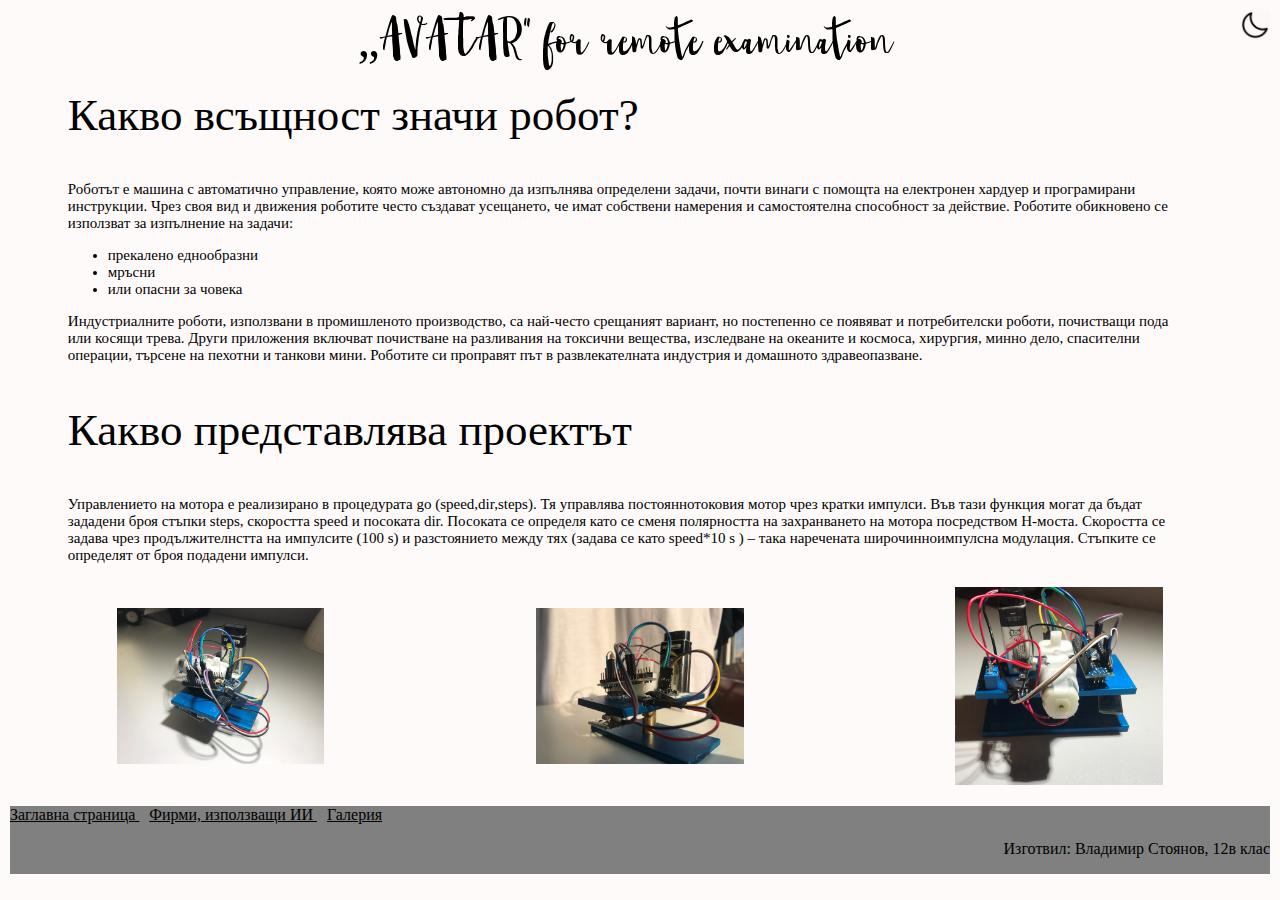
<file: Project White.html>
<!DOCTYPE html>
<html>
<head>
<title>„AVATAR” for remote examination</title>
<meta charset="utf-8">
<link rel="stylesheet" href="lightStyle.css">
<link rel="stylesheet" href="https://unpkg.com/aos@next/dist/aos.css" />
<link rel="shortcut icon" href="img/humanpictos.png"/>

</head>
<body>
    <div class="tryfont">
      „AVATAR” for remote examination    
      <a href="Project.html" target=""> <img src = "img/moon.png"; alt = "SunIcon" height= "30" width = "30" align = "right"></a>
    </div>

    <div class = "title">
        Какво всъщност значи робот?
    </div>
        
        <div class = "content" data-aos="zoom-in">
            Роботът е машина с автоматично управление, която може автономно да изпълнява определени задачи, почти винаги с помощта на електронен хардуер и програмирани инструкции. Чрез своя вид и движения роботите често създават усещането, че имат собствени намерения и самостоятелна способност за действие.
Роботите обикновено се използват за изпълнение на задачи: 
 <ul>
     <li>прекалено еднообразни</li>
     <li>мръсни</li>
     <li> или опасни за човека</li>
</ul>
Индустриалните роботи, използвани в промишленото производство, са най-често срещаният вариант, но постепенно се появяват и потребителски роботи, почистващи пода или косящи трева. Други приложения включват почистване на разливания на токсични вещества, изследване на океаните и космоса, хирургия, минно дело, спасителни операции, търсене на пехотни и танкови мини. Роботите си проправят път в развлекателната индустрия и домашното здравеопазване.
        </div>

 <div class = "title">
Какво представлява проектът
</div>

<div class = "content" data-aos="zoom-in" >
  Управлението на мотора е реализирано в процедурата go (speed,dir,steps). Тя управлява постояннотоковия мотор чрез кратки импулси. Във тази функция могат да бъдат зададени броя стъпки steps, скоростта speed и посоката dir. Посоката се определя като се сменя полярността на захранването на мотора посредством Н-моста. Скоростта се задава чрез продължителнстта на импулсите (100 s) и разстоянието между тях (задава се като  speed*10 s ) – така наречената широчинноимпулсна модулация. Стъпките се определят от броя подадени импулси.  
</div>

<table style="width: 100%;">
<tr>
    <td align="center" data-aos="fade-right">
      <div class="container">
        <img src="img/1stMyPic.jpg" alt="TopLook" class="image">
        <div class="overlay">Изглед отгоре</div>
      </div>
    </td>
    <td align="center" data-aos="fade-up">
      <div class="container">
        <img src="img/2ndMyPic.jpg" alt="BackLook" class="image">
        <div class="overlay">Изглед отзад</div>
      </div>
    </td>
    <td align="center" data-aos="fade-left">
      <div class="container">
        <img src="img/3rdMyPic.jpg" alt="FrontLook" class="image">
        <div class="overlay">Изглед отпред</div>
      </div>
    </td>
</tr>
</table>
<BR>


<footer> 
  <a href="Index White.html" style="color: black; margin-right: 10px;"> Заглавна страница </a>
  <a href="Page4 White.html" style="color: black; margin-right: 10px;"> Фирми, използващи ИИ </a>
  <a href="Gallery White.html" style="color: black;"> Галерия </a>
  <p align = "right">Изготвил: Владимир Стоянов, 12в клас</p>
</footer>

</body>
 

<script src="https://unpkg.com/aos@next/dist/aos.js"></script>
<script>
  AOS.init({
    duration: 1000
  });
</script>
</html>
</file>
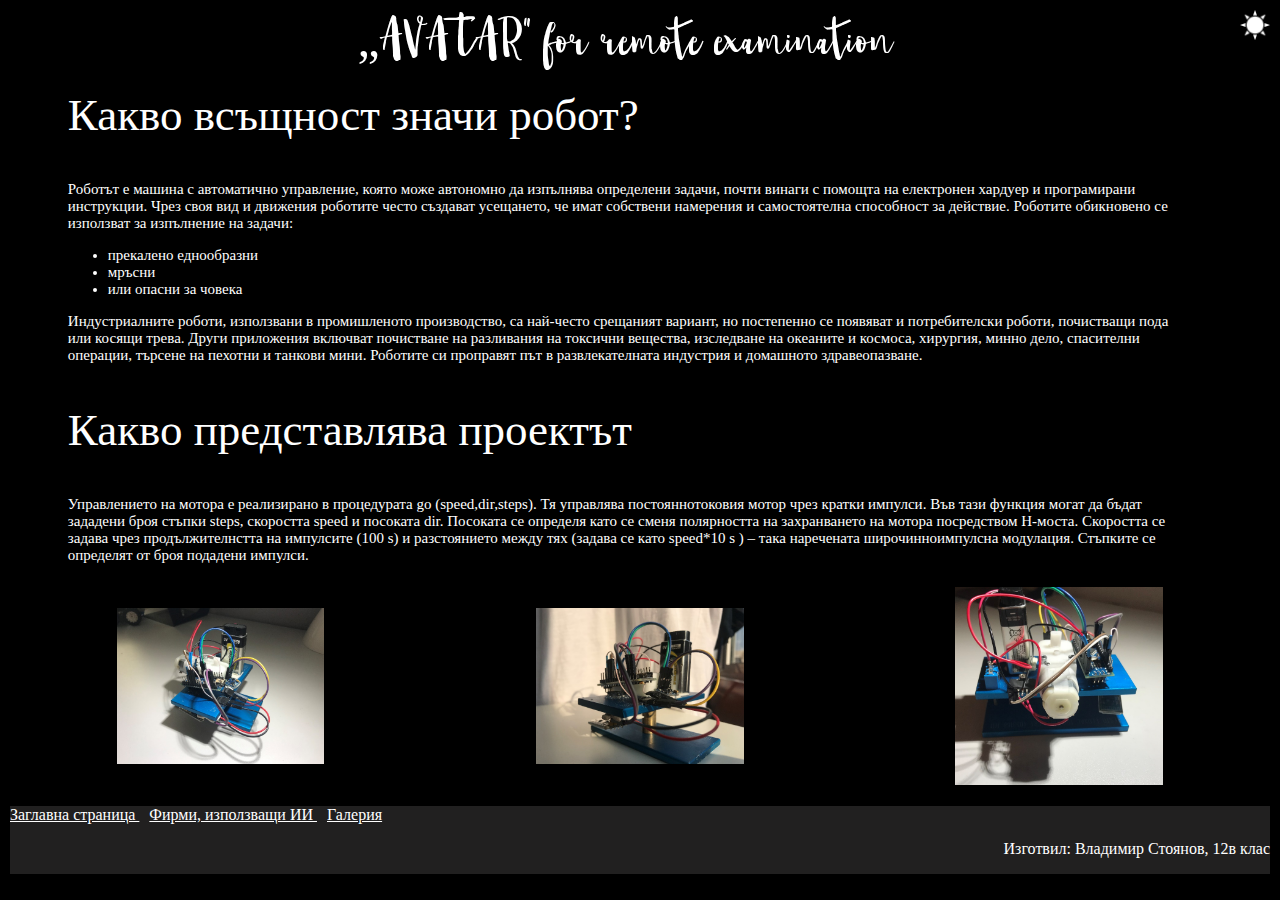
<file: Project.html>
<!DOCTYPE html>
<html>
<head>
<title>„AVATAR” for remote examination</title>
<meta charset="utf-8">
<link rel="stylesheet" href="style.css">
<link rel="stylesheet" href="https://unpkg.com/aos@next/dist/aos.css" />
<link rel="shortcut icon" href="img/humanpictos.png"/>

</head>
<body>
    <div class="tryfont">
      „AVATAR” for remote examination    
      <a href="Project White.html" target=""> <img src = "img/WhiteSun.png"; alt = "SunIcon" height= "30" width = "30" align = "right"></a>
    </div>

    <div class = "title">
        Какво всъщност значи робот?
    </div>
        
        <div class = "content" data-aos="zoom-in">
            Роботът е машина с автоматично управление, която може автономно да изпълнява определени задачи, почти винаги с помощта на електронен хардуер и програмирани инструкции. Чрез своя вид и движения роботите често създават усещането, че имат собствени намерения и самостоятелна способност за действие.
Роботите обикновено се използват за изпълнение на задачи: 
 <ul>
     <li>прекалено еднообразни</li>
     <li>мръсни</li>
     <li> или опасни за човека</li>
</ul>
Индустриалните роботи, използвани в промишленото производство, са най-често срещаният вариант, но постепенно се появяват и потребителски роботи, почистващи пода или косящи трева. Други приложения включват почистване на разливания на токсични вещества, изследване на океаните и космоса, хирургия, минно дело, спасителни операции, търсене на пехотни и танкови мини. Роботите си проправят път в развлекателната индустрия и домашното здравеопазване.
        </div>

 <div class = "title">
Какво представлява проектът
</div>

<div class = "content" data-aos="zoom-in" >
  Управлението на мотора е реализирано в процедурата go (speed,dir,steps). Тя управлява постояннотоковия мотор чрез кратки импулси. Във тази функция могат да бъдат зададени броя стъпки steps, скоростта speed и посоката dir. Посоката се определя като се сменя полярността на захранването на мотора посредством Н-моста. Скоростта се задава чрез продължителнстта на импулсите (100 s) и разстоянието между тях (задава се като  speed*10 s ) – така наречената широчинноимпулсна модулация. Стъпките се определят от броя подадени импулси.  
</div>

<table style="width: 100%;">
<tr>
    <td align="center" data-aos="fade-right">
      <div class="container">
        <img src="img/1stMyPic.jpg" alt="TopLook" class="image">
        <div class="overlay">Изглед отгоре</div>
      </div>
    </td>
    <td align="center" data-aos="fade-up">
      <div class="container">
        <img src="img/2ndMyPic.jpg" alt="BackLook" class="image">
        <div class="overlay">Изглед отзад</div>
      </div>
    </td>
    <td align="center" data-aos="fade-left">
      <div class="container">
        <img src="img/3rdMyPic.jpg" alt="FrontLook" class="image">
        <div class="overlay">Изглед отпред</div>
      </div>
    </td>
</tr>
</table>
<BR>


<footer> 
  <a href="Index.html" style="color: white; margin-right: 10px;"> Заглавна страница </a>
  <a href="Page4.html" style="color: white; margin-right: 10px;"> Фирми, използващи ИИ </a>
  <a href="Gallery.html" style="color: white;"> Галерия </a>
  <p align = "right">Изготвил: Владимир Стоянов, 12в клас</p>
</footer>

</body>
 

<script src="https://unpkg.com/aos@next/dist/aos.js"></script>
<script>
  AOS.init({
    duration: 1000
  });
</script>
</html>
</file>
<file: style.css>
body {background-color: black;
margin: 10px;}

head {background-color: black;}



footer{
  width: 100%;
  float: right;
  color:white;
  background-color: #212020;
}
div.a {
    width: 500px;
    margin-left: 30%;
  }
  
  /* Стил на линковете в менюто */
  .topnav {
    overflow: hidden;
    background-color: black;
  }

  .topnav a {
    float: right;
    display: block;
    color: #f2f2f2;
    text-align: center;
    padding: 14px 16px;
    text-decoration: none;
  }
  .topnav a:hover {
    background-color: #ddd;
    color: black;
  }
  
  .header {
    background-color: black;
    padding: 20px;
    text-align: center;
    font-family: "COMIC SANS MS";
    color: white;
  }
  
  .title{
    background-color: black;
    padding: 20px;
    text-align: left;
    font-family: "Times New Roman", Times, serif;
    font-size: 45px; 
    color: white;
    margin-left: 3%;
  }     
  
  .content{
    background-color: black;
    padding: 20px;
    text-align: left;
    font-family: "Times New Roman", Times, serif;
    font-size: 15px; 
    color: white;
    margin-left: 3%;
    margin-right: 5%;
  }

  .tryfont{
    font-family: myFirstFont;
    font-size: 50px;
    color: white;
    text-align: center;
  }

  @font-face {
    font-family: myFirstFont;
    src: url(AmistRegular.ttf);
  }

  


 /* Галерия */

  div.gallery {
    margin: 5px;
    border: 1px solid #ccc;
    float: left;
    width: 180px;
  }
  
  div.gallery:hover {
    border: 1px solid #777;
  }
  
  div.gallery img {
    width: 100%;
    height: auto;
  }
  
  div.desc {
    padding: 15px;
    text-align: center;
    color: white;
    float: left;
  }

  
 /* Inndex */

 .topnav1 {
  overflow: hidden;
  float: left;
}
.topnav1 a {
  float: left;
  display: block;
  color: olivedrab;
  text-align: center;
  padding: 14px 16px;
  text-decoration: none;
  border: 1;
}
.topnav1 a:hover {
  background-color: #ddd;
  color: black;
}

  .welcome{
    position: relative;
    margin: 25px;
  }

  header{
    background-image: url(img/ai-and-dev.jpg  );
    background-size: cover;
    background-position: center;
    height: 100vh;
  }
  
  * {box-sizing: border-box}

/* Container needed to position the overlay. Adjust the width as needed */
.container {
  position: relative;
  width: 50%;
  max-width: 300px;
}

/* Make the image to responsive */
.image {
  display: block;
  width: 100%;
  height: auto;
}

/* The overlay effect - lays on top of the container and over the image */
.overlay {
  position: absolute;
  bottom: 0;
  background: rgb(0, 0, 0);
  background: rgba(0, 0, 0, 0.5); /* Black see-through */
  color: #f1f1f1;
  width: 100%;
  transition: .5s ease;
  opacity:0;
  color: white;
  font-size: 20px;
  padding: 20px;
  text-align: center; 
}

/* When you mouse over the container, fade in the overlay title */
.container:hover .overlay {
  opacity: 1;
}

@keyframes shake {
  0% { transform: translate(1px, 1px) rotate(0deg); }
  10% { transform: translate(-1px, -2px) rotate(-1deg); }
  20% { transform: translate(-3px, 0px) rotate(1deg); }
  30% { transform: translate(3px, 2px) rotate(0deg); }
  40% { transform: translate(1px, -1px) rotate(1deg); }
  50% { transform: translate(-1px, 2px) rotate(-1deg); }
  60% { transform: translate(-3px, 1px) rotate(0deg); }
  70% { transform: translate(3px, 1px) rotate(-1deg); }
  80% { transform: translate(-1px, -1px) rotate(1deg); }
  90% { transform: translate(1px, 2px) rotate(0deg); }
  100% { transform: translate(1px, -2px) rotate(-1deg); }
}

/* side navbar */

.sidenav {
  height: 100%;
  width: 160px;
  position: fixed;
  z-index: 1;
  top: 0;
  left: 0;
  background-color: #111;
  overflow-x: hidden;
  padding-top: 20px;
}

.sidenav a {
  padding: 6px 8px 6px 16px;
  text-decoration: none;
  font-size: 25px;
  color: #818181;
  display: block;
}

.sidenav a:hover {
  color: #f1f1f1;
}

.main {
  margin-left: 170px; /* Same as the width of the sidenav */
  font-size: 28px; /* Increased text to enable scrolling */
  padding: 0px 10px;
}

@media screen and (max-height: 450px) {
  .sidenav {padding-top: 15px;}
  .sidenav a {font-size: 18px;}
}
</file>
<file: lightStyle.css>
body {background-color: snow;
    margin: 10px;}
    
    head {background-color: snow;}
    
    
    
    footer{
      width: 100%;
      float: right;
      color:rgb(0, 0, 0);
      background-color: gray;
    }
    div.a {
        width: 500px;
        margin-left: 30%;
      }
      
      /* Стил на линковете в менюто */
      .topnav {
        overflow: hidden;
        background-color: snow;
      }
    
      .topnav a {
        float: right;
        display: block;
        color: rgb(0, 0, 0);
        text-align: center;
        padding: 14px 16px;
        text-decoration: none;
      }
      .topnav a:hover {
        background-color: #ddd;
        color: black;
        
      }
      
      .header {
        background-color: snow;
        padding: 20px;
        text-align: center;
        font-family: "COMIC SANS MS";
        color: rgb(0, 0, 0);
      }
      
      .title{
        background-color: snow;
        padding: 20px;
        text-align: left;
        font-family: "Times New Roman", Times, serif;
        font-size: 45px; 
        color: rgb(0, 0, 0);
        margin-left: 3%;
      }     
      
      .content{
        background-color: snow;
        padding: 20px;
        text-align: left;
        font-family: "Times New Roman", Times, serif;
        font-size: 15px; 
        color: rgb(0, 0, 0);
        margin-left: 3%;
        margin-right: 5%;
      }
    
      .tryfont{
        font-family: myFirstFont;
        font-size: 50px;
        color: rgb(0, 0, 0);
        text-align: center;
      }
    
      @font-face {
        font-family: myFirstFont;
        src: url(AmistRegular.ttf);
      }
    
      
    
    
     /* Галерия */
    
      div.gallery {
        margin: 5px;
        border: 1px solid #ccc;
        float: left;
        width: 180px;
      }
      
      div.gallery:hover {
        border: 1px solid #777;
      }
      
      div.gallery img {
        width: 100%;
        height: auto;
      }
      
      div.desc {
        padding: 15px;
        text-align: center;
        color: rgb(0, 0, 0);
        float: left;
      }
    
      
     /* Inndex */
    
     .topnav1 {
      overflow: hidden;
      float: left;
    }
    .topnav1 a {
      float: left;
      display: block;
      color: olivedrab;
      text-align: center;
      padding: 14px 16px;
      text-decoration: none;
      border: 1;
    }
    .topnav1 a:hover {
      background-color: #ddd;
      color: black;
    }
    
      .welcome{
        position: relative;
        margin: 25px;
      }
    
      header{
        background-image: url(img/ai-and-dev.jpg  );
        background-size: cover;
        background-position: center;
        height: 100vh;
      }
      
      * {box-sizing: border-box}
    
    /* Container needed to position the overlay. Adjust the width as needed */
    .container {
      position: relative;
      width: 50%;
      max-width: 300px;
    }
    
    /* Make the image to responsive */
    .image {
      display: block;
      width: 100%;
      height: auto;
    }
    
    /* The overlay effect - lays on top of the container and over the image */
    .overlay {
      position: absolute;
      bottom: 0;
      background: rgb(0, 0, 0);
      background: rgba(255, 255, 255, 0.5); /* Black see-through */
      color: #f1f1f1;
      width: 100%;
      transition: .5s ease;
      opacity:0;
      color: rgb(0, 0, 0);
      font-size: 20px;
      padding: 20px;
      text-align: center; 
    }
    
    /* When you mouse over the container, fade in the overlay title */
    .container:hover .overlay {
      opacity: 1;
    }
    
    @keyframes shake {
      0% { transform: translate(1px, 1px) rotate(0deg); }
      10% { transform: translate(-1px, -2px) rotate(-1deg); }
      20% { transform: translate(-3px, 0px) rotate(1deg); }
      30% { transform: translate(3px, 2px) rotate(0deg); }
      40% { transform: translate(1px, -1px) rotate(1deg); }
      50% { transform: translate(-1px, 2px) rotate(-1deg); }
      60% { transform: translate(-3px, 1px) rotate(0deg); }
      70% { transform: translate(3px, 1px) rotate(-1deg); }
      80% { transform: translate(-1px, -1px) rotate(1deg); }
      90% { transform: translate(1px, 2px) rotate(0deg); }
      100% { transform: translate(1px, -2px) rotate(-1deg); }
    }
    
    /* side navbar */
    
    .sidenav {
      height: 100%;
      width: 160px;
      position: fixed;
      z-index: 1;
      top: 0;
      left: 0;
      background-color: gray;
      overflow-x: hidden;
      padding-top: 20px;
    }
    
    .sidenav a {
      padding: 6px 8px 6px 16px;
      text-decoration: none;
      font-size: 25px;
      color: black;
      display: block;
    }
    
    .sidenav a:hover {
      color: #f1f1f1;
    }
    
    .main {
      margin-left: 170px; /* Same as the width of the sidenav */
      font-size: 28px; /* Increased text to enable scrolling */
      padding: 0px 10px;
    }
    
    @media screen and (max-height: 450px) {
      .sidenav {padding-top: 15px;}
      .sidenav a {font-size: 18px;}
    }
</file>
